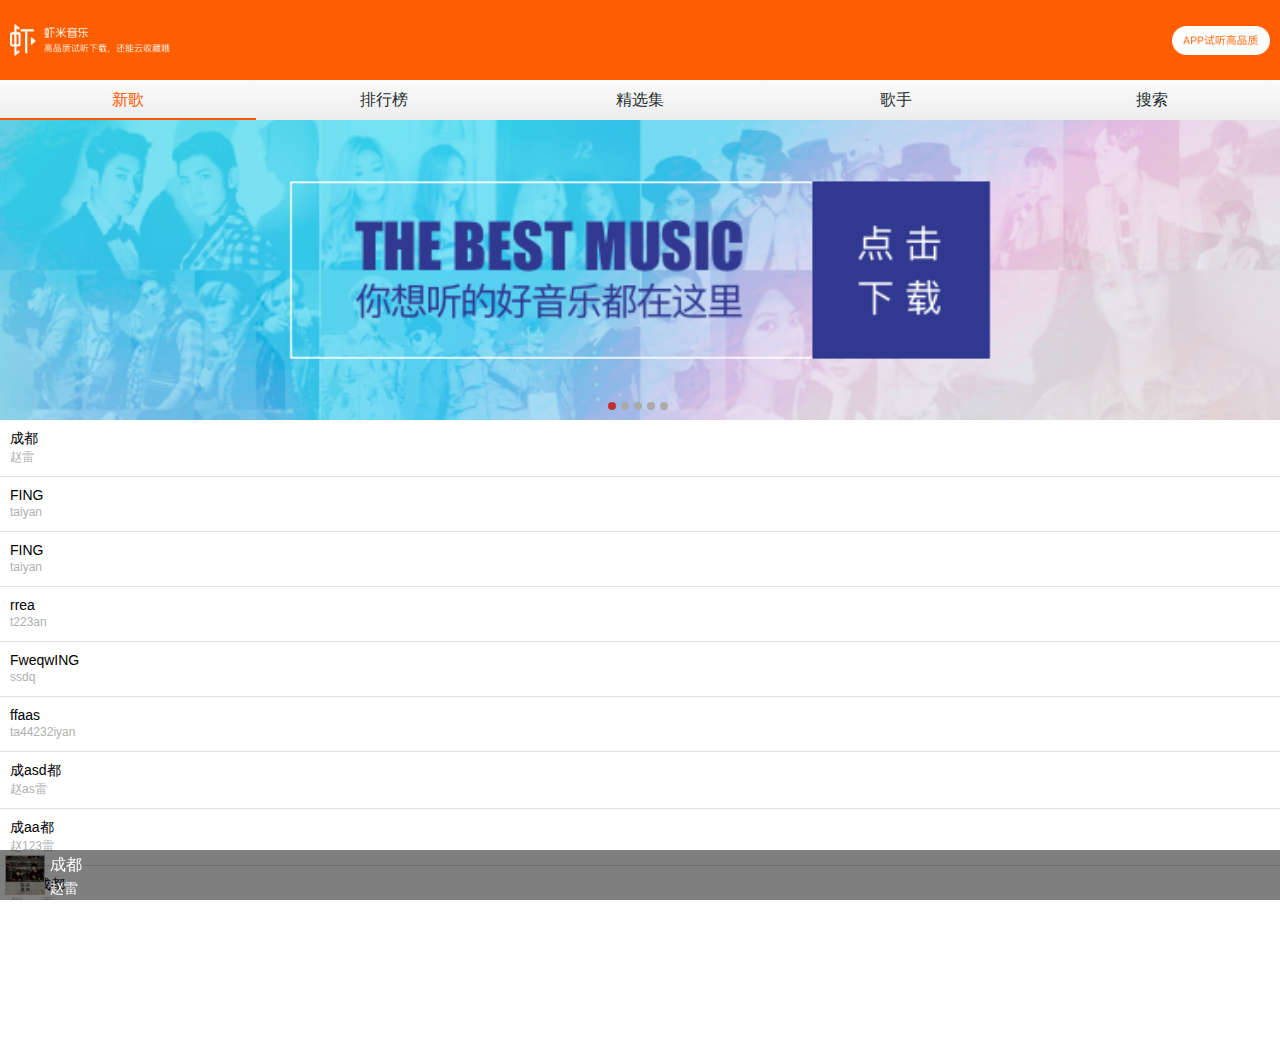
<file: index.html>
<!DOCTYPE html><html><head><meta charset=utf-8><meta id=viewport name=viewport content="width=device-width,initial-scale=1,minimum-scale=1,maximum-scale=1"><meta name=applicable-device content=mobile><title>music</title><link href=/static/css/app.602cf847e1d8ba7619c5156b44e80560.css rel=stylesheet></head><body><div id=app></div><script type=text/javascript src=/static/js/manifest.933cb94cb1949d8b18f1.js></script><script type=text/javascript src=/static/js/vendor.f4cacc0baf2d19539eed.js></script><script type=text/javascript src=/static/js/app.27f5ab438bac9f840860.js></script></body></html>
</file>
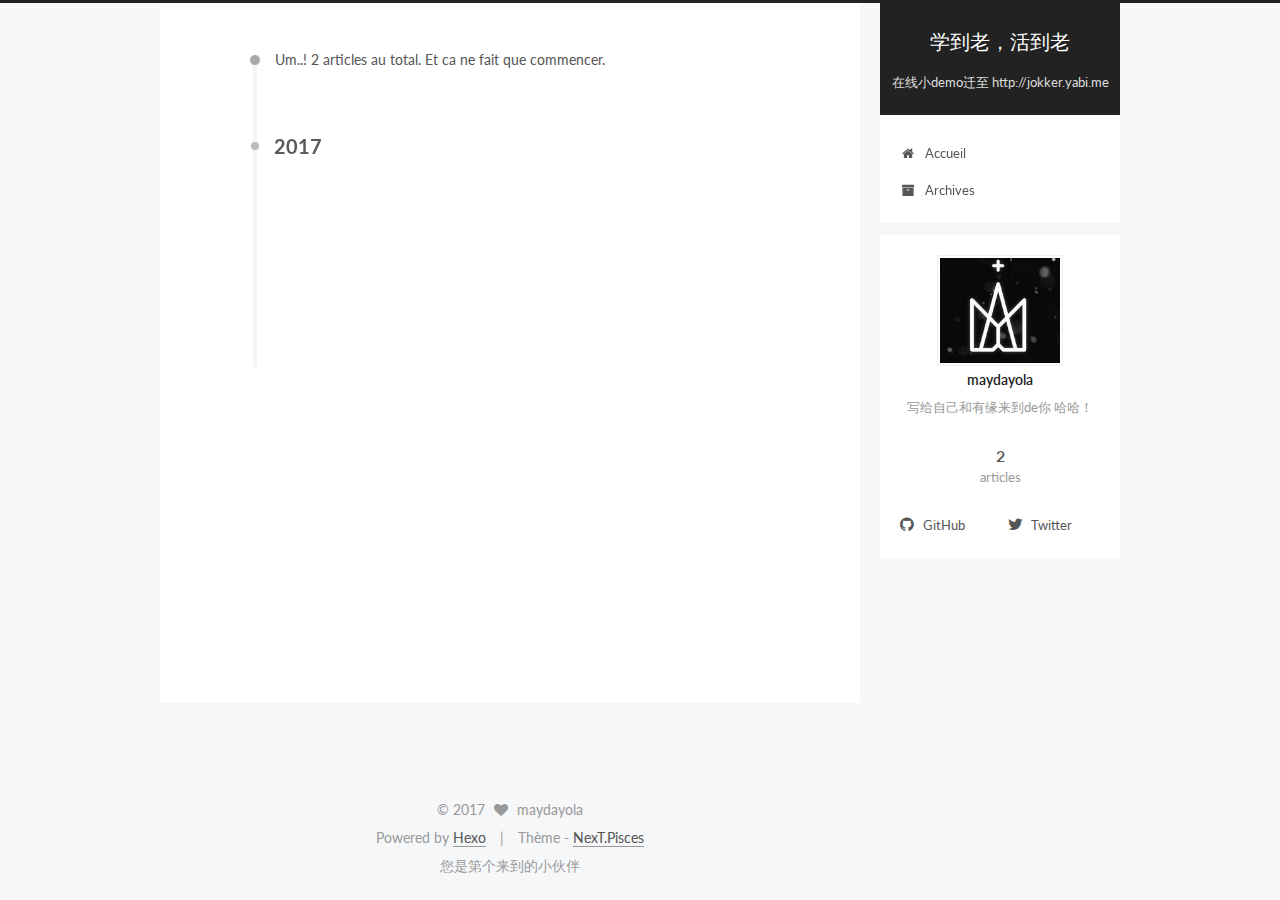
<file: archives/index.html>
<!doctype html>



  


<html class="theme-next pisces use-motion" lang="">
<head>
  <meta charset="UTF-8"/>
<meta http-equiv="X-UA-Compatible" content="IE=edge" />
<meta name="viewport" content="width=device-width, initial-scale=1, maximum-scale=1"/>









<meta http-equiv="Cache-Control" content="no-transform" />
<meta http-equiv="Cache-Control" content="no-siteapp" />















  
  
  <link href="/lib/fancybox/source/jquery.fancybox.css?v=2.1.5" rel="stylesheet" type="text/css" />




  
  
  
  

  
    
    
  

  

  

  

  

  
    
    
    <link href="//fonts.googleapis.com/css?family=Lato:300,300italic,400,400italic,700,700italic&subset=latin,latin-ext" rel="stylesheet" type="text/css">
  






<link href="/lib/font-awesome/css/font-awesome.min.css?v=4.6.2" rel="stylesheet" type="text/css" />

<link href="/css/main.css?v=5.1.1" rel="stylesheet" type="text/css" />


  <meta name="keywords" content="Hexo, NexT" />








  <link rel="shortcut icon" type="image/x-icon" href="/favicon.ico?v=5.1.1" />






<meta name="description" content="写给自己和有缘来到de你 哈哈！">
<meta property="og:type" content="website">
<meta property="og:title" content="学到老，活到老">
<meta property="og:url" content="https://maydayola.github.io/archives/index.html">
<meta property="og:site_name" content="学到老，活到老">
<meta property="og:description" content="写给自己和有缘来到de你 哈哈！">
<meta name="twitter:card" content="summary">
<meta name="twitter:title" content="学到老，活到老">
<meta name="twitter:description" content="写给自己和有缘来到de你 哈哈！">



<script type="text/javascript" id="hexo.configurations">
  var NexT = window.NexT || {};
  var CONFIG = {
    root: '/',
    scheme: 'Pisces',
    sidebar: {"position":"right","display":"always","offset":12,"offset_float":0,"b2t":false,"scrollpercent":true},
    fancybox: true,
    motion: true,
    duoshuo: {
      userId: '0',
      author: 'Author'
    },
    algolia: {
      applicationID: '',
      apiKey: '',
      indexName: '',
      hits: {"per_page":10},
      labels: {"input_placeholder":"Search for Posts","hits_empty":"We didn't find any results for the search: ${query}","hits_stats":"${hits} results found in ${time} ms"}
    }
  };
</script>



  <link rel="canonical" href="https://maydayola.github.io/archives/"/>





  <title>Archive | 学到老，活到老</title>
  














</head>

<body itemscope itemtype="http://schema.org/WebPage" lang="">

  
  
    
  

  <div class="container sidebar-position-right  page-archive  ">
    <div class="headband"></div>

    <header id="header" class="header" itemscope itemtype="http://schema.org/WPHeader">
      <div class="header-inner"><div class="site-brand-wrapper">
  <div class="site-meta ">
    

    <div class="custom-logo-site-title">
      <a href="/"  class="brand" rel="start">
        <span class="logo-line-before"><i></i></span>
        <span class="site-title">学到老，活到老</span>
        <span class="logo-line-after"><i></i></span>
      </a>
    </div>
      
        <p class="site-subtitle">在线小demo迁至 http://jokker.yabi.me</p>
      
  </div>

  <div class="site-nav-toggle">
    <button>
      <span class="btn-bar"></span>
      <span class="btn-bar"></span>
      <span class="btn-bar"></span>
    </button>
  </div>
</div>

<nav class="site-nav">
  

  
    <ul id="menu" class="menu">
      
        
        <li class="menu-item menu-item-home">
          <a href="/" rel="section">
            
              <i class="menu-item-icon fa fa-fw fa-home"></i> <br />
            
            Accueil
          </a>
        </li>
      
        
        <li class="menu-item menu-item-archives">
          <a href="/archives/" rel="section">
            
              <i class="menu-item-icon fa fa-fw fa-archive"></i> <br />
            
            Archives
          </a>
        </li>
      

      
    </ul>
  

  
</nav>



 </div>
    </header>

    <main id="main" class="main">
      <div class="main-inner">
        <div class="content-wrap">
          <div id="content" class="content">
            

  <section id="posts" class="posts-collapse">
    <span class="archive-move-on"></span>

    <span class="archive-page-counter">
      
      
      
        
      
      Um..! 2 articles au total. Et ca ne fait que commencer.
    </span>

    

      
      
      

      
        
        <div class="collection-title">
          <h2 class="archive-year motion-element" id="archive-year-2017">2017</h2>
        </div>
      
      

      

  <article class="post post-type-normal" itemscope itemtype="http://schema.org/Article">
    <header class="post-header">

      <h2 class="post-title">
        
            <a class="post-title-link" href="/2017/06/20/一个在线小demo/" itemprop="url">
              
                <span itemprop="name">在线小demo迁移</span>
              
            </a>
        
      </h2>

      <div class="post-meta">
        <time class="post-time" itemprop="dateCreated"
              datetime="2017-06-20T16:35:07+08:00"
              content="2017-06-20" >
          06-20
        </time>
      </div>

    </header>
  </article>



    

      
      
      

      
      

      

  <article class="post post-type-normal" itemscope itemtype="http://schema.org/Article">
    <header class="post-header">

      <h2 class="post-title">
        
            <a class="post-title-link" href="/2017/06/20/hello-world/" itemprop="url">
              
                <span itemprop="name">Hello World</span>
              
            </a>
        
      </h2>

      <div class="post-meta">
        <time class="post-time" itemprop="dateCreated"
              datetime="2017-06-20T10:31:58+08:00"
              content="2017-06-20" >
          06-20
        </time>
      </div>

    </header>
  </article>



    

  </section>

  



          </div>
          


          

        </div>
        
          
  
  <div class="sidebar-toggle">
    <div class="sidebar-toggle-line-wrap">
      <span class="sidebar-toggle-line sidebar-toggle-line-first"></span>
      <span class="sidebar-toggle-line sidebar-toggle-line-middle"></span>
      <span class="sidebar-toggle-line sidebar-toggle-line-last"></span>
    </div>
  </div>

  <aside id="sidebar" class="sidebar">
    <div class="sidebar-inner">

      

      

      <section class="site-overview sidebar-panel sidebar-panel-active">
        <div class="site-author motion-element" itemprop="author" itemscope itemtype="http://schema.org/Person">
          <img class="site-author-image" itemprop="image"
               src="/images/avatar.png"
               alt="maydayola" />
          <p class="site-author-name" itemprop="name">maydayola</p>
           
              <p class="site-description motion-element" itemprop="description">写给自己和有缘来到de你 哈哈！</p>
          
        </div>
        <nav class="site-state motion-element">

          
            <div class="site-state-item site-state-posts">
              <a href="/archives/">
                <span class="site-state-item-count">2</span>
                <span class="site-state-item-name">articles</span>
              </a>
            </div>
          

          

          

        </nav>

        

        <div class="links-of-author motion-element">
          
            
              <span class="links-of-author-item">
                <a href="https://github.com/maydayola" target="_blank" title="GitHub">
                  
                    <i class="fa fa-fw fa-github"></i>
                  
                  GitHub
                </a>
              </span>
            
              <span class="links-of-author-item">
                <a href="" target="_blank" title="Twitter">
                  
                    <i class="fa fa-fw fa-twitter"></i>
                  
                  Twitter
                </a>
              </span>
            
          
        </div>

        
        

        
        

        


      </section>

      

      

    </div>
  </aside>


        
      </div>
    </main>

    <footer id="footer" class="footer">
      <div class="footer-inner">
        <div class="copyright" >
  
  &copy; 
  <span itemprop="copyrightYear">2017</span>
  <span class="with-love">
    <i class="fa fa-heart"></i>
  </span>
  <span class="author" itemprop="copyrightHolder">maydayola</span>
</div>


<div class="powered-by">
  Powered by <a class="theme-link" href="https://hexo.io">Hexo</a>
</div>

<div class="theme-info">
  Thème -
  <a class="theme-link" href="https://github.com/iissnan/hexo-theme-next">
    NexT.Pisces
  </a>
</div>
<div style="display:none;">
<script async src="//dn-lbstatics.qbox.me/busuanzi/2.3/busuanzi.pure.mini.js">
</script></div>

<div>
<p style="display:none;"><span id="busuanzi_container_site_pv" >
    本站总访问量<span id="busuanzi_value_site_pv"></span>次
</span></p>
<span id="busuanzi_container_site_uv">
  您是第<span id="busuanzi_value_site_uv"></span>个来到的小伙伴
</span>
</div>


        

        
      </div>
    </footer>

    
      <div class="back-to-top">
        <i class="fa fa-arrow-up"></i>
        
          <span id="scrollpercent"><span>0</span>%</span>
        
      </div>
    

  </div>

  

<script type="text/javascript">
  if (Object.prototype.toString.call(window.Promise) !== '[object Function]') {
    window.Promise = null;
  }
</script>









  












  
  <script type="text/javascript" src="/lib/jquery/index.js?v=2.1.3"></script>

  
  <script type="text/javascript" src="/lib/fastclick/lib/fastclick.min.js?v=1.0.6"></script>

  
  <script type="text/javascript" src="/lib/jquery_lazyload/jquery.lazyload.js?v=1.9.7"></script>

  
  <script type="text/javascript" src="/lib/velocity/velocity.min.js?v=1.2.1"></script>

  
  <script type="text/javascript" src="/lib/velocity/velocity.ui.min.js?v=1.2.1"></script>

  
  <script type="text/javascript" src="/lib/fancybox/source/jquery.fancybox.pack.js?v=2.1.5"></script>


  


  <script type="text/javascript" src="/js/src/utils.js?v=5.1.1"></script>

  <script type="text/javascript" src="/js/src/motion.js?v=5.1.1"></script>



  
  


  <script type="text/javascript" src="/js/src/affix.js?v=5.1.1"></script>

  <script type="text/javascript" src="/js/src/schemes/pisces.js?v=5.1.1"></script>



  
  
    <script type="text/javascript" id="motion.page.archive">
      $('.archive-year').velocity('transition.slideLeftIn');
    </script>
  


  


  <script type="text/javascript" src="/js/src/bootstrap.js?v=5.1.1"></script>



  


  




	





  





  





  






  





  

  

  

  

  

  

</body>
</html>
</file>
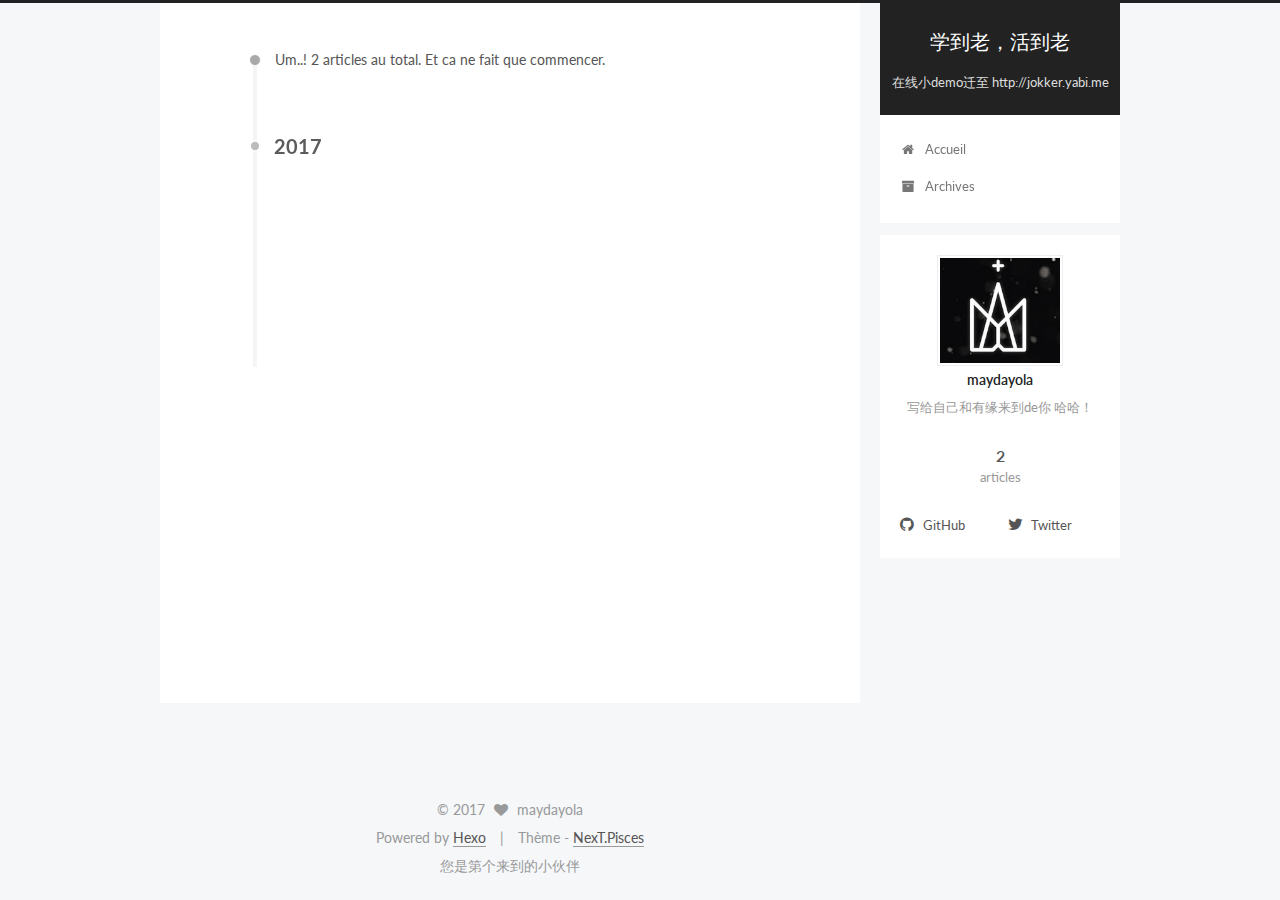
<file: archives/2017/index.html>
<!doctype html>



  


<html class="theme-next pisces use-motion" lang="">
<head>
  <meta charset="UTF-8"/>
<meta http-equiv="X-UA-Compatible" content="IE=edge" />
<meta name="viewport" content="width=device-width, initial-scale=1, maximum-scale=1"/>









<meta http-equiv="Cache-Control" content="no-transform" />
<meta http-equiv="Cache-Control" content="no-siteapp" />















  
  
  <link href="/lib/fancybox/source/jquery.fancybox.css?v=2.1.5" rel="stylesheet" type="text/css" />




  
  
  
  

  
    
    
  

  

  

  

  

  
    
    
    <link href="//fonts.googleapis.com/css?family=Lato:300,300italic,400,400italic,700,700italic&subset=latin,latin-ext" rel="stylesheet" type="text/css">
  






<link href="/lib/font-awesome/css/font-awesome.min.css?v=4.6.2" rel="stylesheet" type="text/css" />

<link href="/css/main.css?v=5.1.1" rel="stylesheet" type="text/css" />


  <meta name="keywords" content="Hexo, NexT" />








  <link rel="shortcut icon" type="image/x-icon" href="/favicon.ico?v=5.1.1" />






<meta name="description" content="写给自己和有缘来到de你 哈哈！">
<meta property="og:type" content="website">
<meta property="og:title" content="学到老，活到老">
<meta property="og:url" content="https://maydayola.github.io/archives/2017/index.html">
<meta property="og:site_name" content="学到老，活到老">
<meta property="og:description" content="写给自己和有缘来到de你 哈哈！">
<meta name="twitter:card" content="summary">
<meta name="twitter:title" content="学到老，活到老">
<meta name="twitter:description" content="写给自己和有缘来到de你 哈哈！">



<script type="text/javascript" id="hexo.configurations">
  var NexT = window.NexT || {};
  var CONFIG = {
    root: '/',
    scheme: 'Pisces',
    sidebar: {"position":"right","display":"always","offset":12,"offset_float":0,"b2t":false,"scrollpercent":true},
    fancybox: true,
    motion: true,
    duoshuo: {
      userId: '0',
      author: 'Author'
    },
    algolia: {
      applicationID: '',
      apiKey: '',
      indexName: '',
      hits: {"per_page":10},
      labels: {"input_placeholder":"Search for Posts","hits_empty":"We didn't find any results for the search: ${query}","hits_stats":"${hits} results found in ${time} ms"}
    }
  };
</script>



  <link rel="canonical" href="https://maydayola.github.io/archives/2017/"/>





  <title>Archive | 学到老，活到老</title>
  














</head>

<body itemscope itemtype="http://schema.org/WebPage" lang="">

  
  
    
  

  <div class="container sidebar-position-right  page-archive  ">
    <div class="headband"></div>

    <header id="header" class="header" itemscope itemtype="http://schema.org/WPHeader">
      <div class="header-inner"><div class="site-brand-wrapper">
  <div class="site-meta ">
    

    <div class="custom-logo-site-title">
      <a href="/"  class="brand" rel="start">
        <span class="logo-line-before"><i></i></span>
        <span class="site-title">学到老，活到老</span>
        <span class="logo-line-after"><i></i></span>
      </a>
    </div>
      
        <p class="site-subtitle">在线小demo迁至 http://jokker.yabi.me</p>
      
  </div>

  <div class="site-nav-toggle">
    <button>
      <span class="btn-bar"></span>
      <span class="btn-bar"></span>
      <span class="btn-bar"></span>
    </button>
  </div>
</div>

<nav class="site-nav">
  

  
    <ul id="menu" class="menu">
      
        
        <li class="menu-item menu-item-home">
          <a href="/" rel="section">
            
              <i class="menu-item-icon fa fa-fw fa-home"></i> <br />
            
            Accueil
          </a>
        </li>
      
        
        <li class="menu-item menu-item-archives">
          <a href="/archives/" rel="section">
            
              <i class="menu-item-icon fa fa-fw fa-archive"></i> <br />
            
            Archives
          </a>
        </li>
      

      
    </ul>
  

  
</nav>



 </div>
    </header>

    <main id="main" class="main">
      <div class="main-inner">
        <div class="content-wrap">
          <div id="content" class="content">
            

  <section id="posts" class="posts-collapse">
    <span class="archive-move-on"></span>

    <span class="archive-page-counter">
      
      
      
        
      
      Um..! 2 articles au total. Et ca ne fait que commencer.
    </span>

    

      
      
      

      
        
        <div class="collection-title">
          <h2 class="archive-year motion-element" id="archive-year-2017">2017</h2>
        </div>
      
      

      

  <article class="post post-type-normal" itemscope itemtype="http://schema.org/Article">
    <header class="post-header">

      <h2 class="post-title">
        
            <a class="post-title-link" href="/2017/06/20/一个在线小demo/" itemprop="url">
              
                <span itemprop="name">在线小demo迁移</span>
              
            </a>
        
      </h2>

      <div class="post-meta">
        <time class="post-time" itemprop="dateCreated"
              datetime="2017-06-20T16:35:07+08:00"
              content="2017-06-20" >
          06-20
        </time>
      </div>

    </header>
  </article>



    

      
      
      

      
      

      

  <article class="post post-type-normal" itemscope itemtype="http://schema.org/Article">
    <header class="post-header">

      <h2 class="post-title">
        
            <a class="post-title-link" href="/2017/06/20/hello-world/" itemprop="url">
              
                <span itemprop="name">Hello World</span>
              
            </a>
        
      </h2>

      <div class="post-meta">
        <time class="post-time" itemprop="dateCreated"
              datetime="2017-06-20T10:31:58+08:00"
              content="2017-06-20" >
          06-20
        </time>
      </div>

    </header>
  </article>



    

  </section>

  



          </div>
          


          

        </div>
        
          
  
  <div class="sidebar-toggle">
    <div class="sidebar-toggle-line-wrap">
      <span class="sidebar-toggle-line sidebar-toggle-line-first"></span>
      <span class="sidebar-toggle-line sidebar-toggle-line-middle"></span>
      <span class="sidebar-toggle-line sidebar-toggle-line-last"></span>
    </div>
  </div>

  <aside id="sidebar" class="sidebar">
    <div class="sidebar-inner">

      

      

      <section class="site-overview sidebar-panel sidebar-panel-active">
        <div class="site-author motion-element" itemprop="author" itemscope itemtype="http://schema.org/Person">
          <img class="site-author-image" itemprop="image"
               src="/images/avatar.png"
               alt="maydayola" />
          <p class="site-author-name" itemprop="name">maydayola</p>
           
              <p class="site-description motion-element" itemprop="description">写给自己和有缘来到de你 哈哈！</p>
          
        </div>
        <nav class="site-state motion-element">

          
            <div class="site-state-item site-state-posts">
              <a href="/archives/">
                <span class="site-state-item-count">2</span>
                <span class="site-state-item-name">articles</span>
              </a>
            </div>
          

          

          

        </nav>

        

        <div class="links-of-author motion-element">
          
            
              <span class="links-of-author-item">
                <a href="https://github.com/maydayola" target="_blank" title="GitHub">
                  
                    <i class="fa fa-fw fa-github"></i>
                  
                  GitHub
                </a>
              </span>
            
              <span class="links-of-author-item">
                <a href="" target="_blank" title="Twitter">
                  
                    <i class="fa fa-fw fa-twitter"></i>
                  
                  Twitter
                </a>
              </span>
            
          
        </div>

        
        

        
        

        


      </section>

      

      

    </div>
  </aside>


        
      </div>
    </main>

    <footer id="footer" class="footer">
      <div class="footer-inner">
        <div class="copyright" >
  
  &copy; 
  <span itemprop="copyrightYear">2017</span>
  <span class="with-love">
    <i class="fa fa-heart"></i>
  </span>
  <span class="author" itemprop="copyrightHolder">maydayola</span>
</div>


<div class="powered-by">
  Powered by <a class="theme-link" href="https://hexo.io">Hexo</a>
</div>

<div class="theme-info">
  Thème -
  <a class="theme-link" href="https://github.com/iissnan/hexo-theme-next">
    NexT.Pisces
  </a>
</div>
<div style="display:none;">
<script async src="//dn-lbstatics.qbox.me/busuanzi/2.3/busuanzi.pure.mini.js">
</script></div>

<div>
<p style="display:none;"><span id="busuanzi_container_site_pv" >
    本站总访问量<span id="busuanzi_value_site_pv"></span>次
</span></p>
<span id="busuanzi_container_site_uv">
  您是第<span id="busuanzi_value_site_uv"></span>个来到的小伙伴
</span>
</div>


        

        
      </div>
    </footer>

    
      <div class="back-to-top">
        <i class="fa fa-arrow-up"></i>
        
          <span id="scrollpercent"><span>0</span>%</span>
        
      </div>
    

  </div>

  

<script type="text/javascript">
  if (Object.prototype.toString.call(window.Promise) !== '[object Function]') {
    window.Promise = null;
  }
</script>









  












  
  <script type="text/javascript" src="/lib/jquery/index.js?v=2.1.3"></script>

  
  <script type="text/javascript" src="/lib/fastclick/lib/fastclick.min.js?v=1.0.6"></script>

  
  <script type="text/javascript" src="/lib/jquery_lazyload/jquery.lazyload.js?v=1.9.7"></script>

  
  <script type="text/javascript" src="/lib/velocity/velocity.min.js?v=1.2.1"></script>

  
  <script type="text/javascript" src="/lib/velocity/velocity.ui.min.js?v=1.2.1"></script>

  
  <script type="text/javascript" src="/lib/fancybox/source/jquery.fancybox.pack.js?v=2.1.5"></script>


  


  <script type="text/javascript" src="/js/src/utils.js?v=5.1.1"></script>

  <script type="text/javascript" src="/js/src/motion.js?v=5.1.1"></script>



  
  


  <script type="text/javascript" src="/js/src/affix.js?v=5.1.1"></script>

  <script type="text/javascript" src="/js/src/schemes/pisces.js?v=5.1.1"></script>



  
  
    <script type="text/javascript" id="motion.page.archive">
      $('.archive-year').velocity('transition.slideLeftIn');
    </script>
  


  


  <script type="text/javascript" src="/js/src/bootstrap.js?v=5.1.1"></script>



  


  




	





  





  





  






  





  

  

  

  

  

  

</body>
</html>
</file>
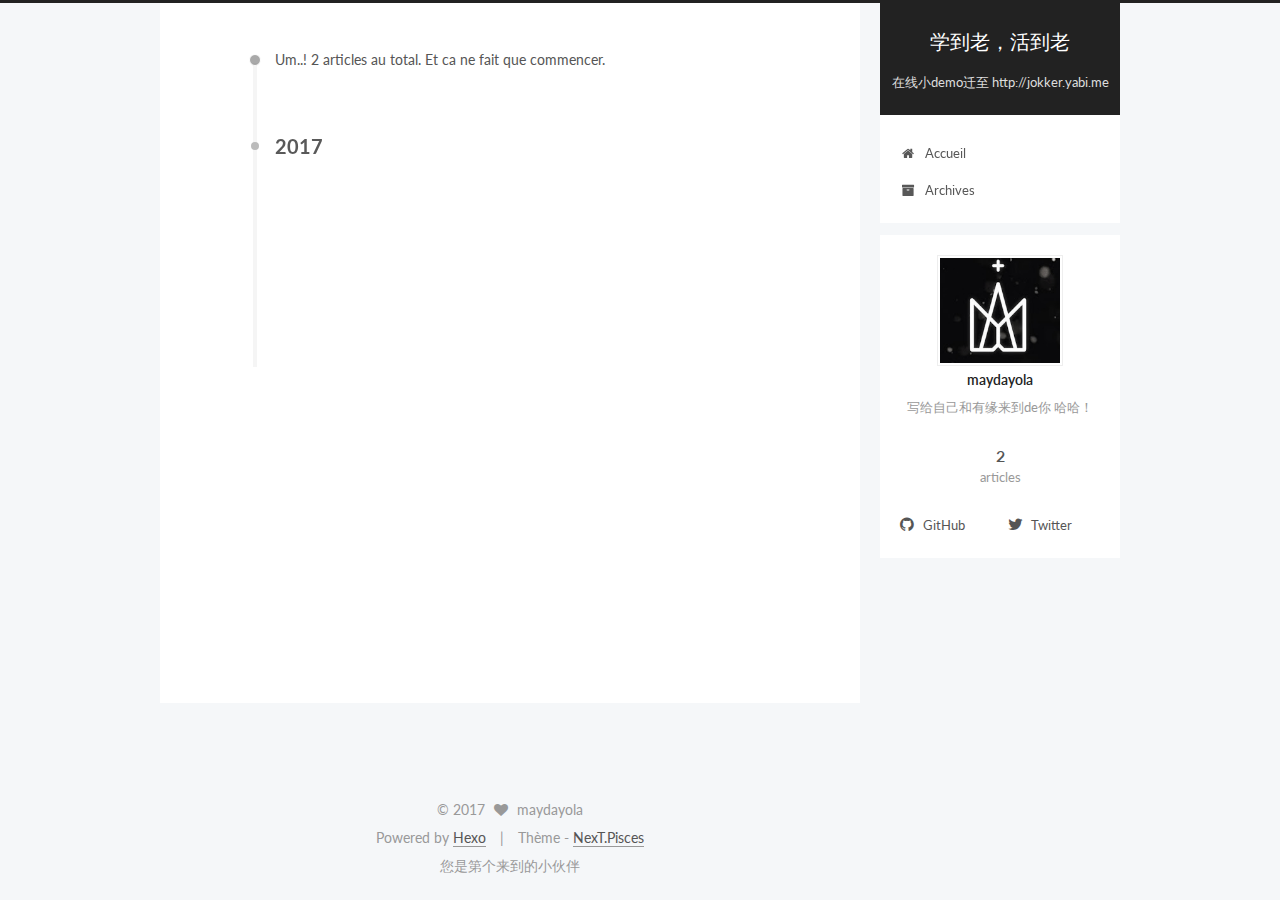
<file: archives/2017/06/index.html>
<!doctype html>



  


<html class="theme-next pisces use-motion" lang="">
<head>
  <meta charset="UTF-8"/>
<meta http-equiv="X-UA-Compatible" content="IE=edge" />
<meta name="viewport" content="width=device-width, initial-scale=1, maximum-scale=1"/>









<meta http-equiv="Cache-Control" content="no-transform" />
<meta http-equiv="Cache-Control" content="no-siteapp" />















  
  
  <link href="/lib/fancybox/source/jquery.fancybox.css?v=2.1.5" rel="stylesheet" type="text/css" />




  
  
  
  

  
    
    
  

  

  

  

  

  
    
    
    <link href="//fonts.googleapis.com/css?family=Lato:300,300italic,400,400italic,700,700italic&subset=latin,latin-ext" rel="stylesheet" type="text/css">
  






<link href="/lib/font-awesome/css/font-awesome.min.css?v=4.6.2" rel="stylesheet" type="text/css" />

<link href="/css/main.css?v=5.1.1" rel="stylesheet" type="text/css" />


  <meta name="keywords" content="Hexo, NexT" />








  <link rel="shortcut icon" type="image/x-icon" href="/favicon.ico?v=5.1.1" />






<meta name="description" content="写给自己和有缘来到de你 哈哈！">
<meta property="og:type" content="website">
<meta property="og:title" content="学到老，活到老">
<meta property="og:url" content="https://maydayola.github.io/archives/2017/06/index.html">
<meta property="og:site_name" content="学到老，活到老">
<meta property="og:description" content="写给自己和有缘来到de你 哈哈！">
<meta name="twitter:card" content="summary">
<meta name="twitter:title" content="学到老，活到老">
<meta name="twitter:description" content="写给自己和有缘来到de你 哈哈！">



<script type="text/javascript" id="hexo.configurations">
  var NexT = window.NexT || {};
  var CONFIG = {
    root: '/',
    scheme: 'Pisces',
    sidebar: {"position":"right","display":"always","offset":12,"offset_float":0,"b2t":false,"scrollpercent":true},
    fancybox: true,
    motion: true,
    duoshuo: {
      userId: '0',
      author: 'Author'
    },
    algolia: {
      applicationID: '',
      apiKey: '',
      indexName: '',
      hits: {"per_page":10},
      labels: {"input_placeholder":"Search for Posts","hits_empty":"We didn't find any results for the search: ${query}","hits_stats":"${hits} results found in ${time} ms"}
    }
  };
</script>



  <link rel="canonical" href="https://maydayola.github.io/archives/2017/06/"/>





  <title>Archive | 学到老，活到老</title>
  














</head>

<body itemscope itemtype="http://schema.org/WebPage" lang="">

  
  
    
  

  <div class="container sidebar-position-right  page-archive  ">
    <div class="headband"></div>

    <header id="header" class="header" itemscope itemtype="http://schema.org/WPHeader">
      <div class="header-inner"><div class="site-brand-wrapper">
  <div class="site-meta ">
    

    <div class="custom-logo-site-title">
      <a href="/"  class="brand" rel="start">
        <span class="logo-line-before"><i></i></span>
        <span class="site-title">学到老，活到老</span>
        <span class="logo-line-after"><i></i></span>
      </a>
    </div>
      
        <p class="site-subtitle">在线小demo迁至 http://jokker.yabi.me</p>
      
  </div>

  <div class="site-nav-toggle">
    <button>
      <span class="btn-bar"></span>
      <span class="btn-bar"></span>
      <span class="btn-bar"></span>
    </button>
  </div>
</div>

<nav class="site-nav">
  

  
    <ul id="menu" class="menu">
      
        
        <li class="menu-item menu-item-home">
          <a href="/" rel="section">
            
              <i class="menu-item-icon fa fa-fw fa-home"></i> <br />
            
            Accueil
          </a>
        </li>
      
        
        <li class="menu-item menu-item-archives">
          <a href="/archives/" rel="section">
            
              <i class="menu-item-icon fa fa-fw fa-archive"></i> <br />
            
            Archives
          </a>
        </li>
      

      
    </ul>
  

  
</nav>



 </div>
    </header>

    <main id="main" class="main">
      <div class="main-inner">
        <div class="content-wrap">
          <div id="content" class="content">
            

  <section id="posts" class="posts-collapse">
    <span class="archive-move-on"></span>

    <span class="archive-page-counter">
      
      
      
        
      
      Um..! 2 articles au total. Et ca ne fait que commencer.
    </span>

    

      
      
      

      
        
        <div class="collection-title">
          <h2 class="archive-year motion-element" id="archive-year-2017">2017</h2>
        </div>
      
      

      

  <article class="post post-type-normal" itemscope itemtype="http://schema.org/Article">
    <header class="post-header">

      <h2 class="post-title">
        
            <a class="post-title-link" href="/2017/06/20/一个在线小demo/" itemprop="url">
              
                <span itemprop="name">在线小demo迁移</span>
              
            </a>
        
      </h2>

      <div class="post-meta">
        <time class="post-time" itemprop="dateCreated"
              datetime="2017-06-20T16:35:07+08:00"
              content="2017-06-20" >
          06-20
        </time>
      </div>

    </header>
  </article>



    

      
      
      

      
      

      

  <article class="post post-type-normal" itemscope itemtype="http://schema.org/Article">
    <header class="post-header">

      <h2 class="post-title">
        
            <a class="post-title-link" href="/2017/06/20/hello-world/" itemprop="url">
              
                <span itemprop="name">Hello World</span>
              
            </a>
        
      </h2>

      <div class="post-meta">
        <time class="post-time" itemprop="dateCreated"
              datetime="2017-06-20T10:31:58+08:00"
              content="2017-06-20" >
          06-20
        </time>
      </div>

    </header>
  </article>



    

  </section>

  



          </div>
          


          

        </div>
        
          
  
  <div class="sidebar-toggle">
    <div class="sidebar-toggle-line-wrap">
      <span class="sidebar-toggle-line sidebar-toggle-line-first"></span>
      <span class="sidebar-toggle-line sidebar-toggle-line-middle"></span>
      <span class="sidebar-toggle-line sidebar-toggle-line-last"></span>
    </div>
  </div>

  <aside id="sidebar" class="sidebar">
    <div class="sidebar-inner">

      

      

      <section class="site-overview sidebar-panel sidebar-panel-active">
        <div class="site-author motion-element" itemprop="author" itemscope itemtype="http://schema.org/Person">
          <img class="site-author-image" itemprop="image"
               src="/images/avatar.png"
               alt="maydayola" />
          <p class="site-author-name" itemprop="name">maydayola</p>
           
              <p class="site-description motion-element" itemprop="description">写给自己和有缘来到de你 哈哈！</p>
          
        </div>
        <nav class="site-state motion-element">

          
            <div class="site-state-item site-state-posts">
              <a href="/archives/">
                <span class="site-state-item-count">2</span>
                <span class="site-state-item-name">articles</span>
              </a>
            </div>
          

          

          

        </nav>

        

        <div class="links-of-author motion-element">
          
            
              <span class="links-of-author-item">
                <a href="https://github.com/maydayola" target="_blank" title="GitHub">
                  
                    <i class="fa fa-fw fa-github"></i>
                  
                  GitHub
                </a>
              </span>
            
              <span class="links-of-author-item">
                <a href="" target="_blank" title="Twitter">
                  
                    <i class="fa fa-fw fa-twitter"></i>
                  
                  Twitter
                </a>
              </span>
            
          
        </div>

        
        

        
        

        


      </section>

      

      

    </div>
  </aside>


        
      </div>
    </main>

    <footer id="footer" class="footer">
      <div class="footer-inner">
        <div class="copyright" >
  
  &copy; 
  <span itemprop="copyrightYear">2017</span>
  <span class="with-love">
    <i class="fa fa-heart"></i>
  </span>
  <span class="author" itemprop="copyrightHolder">maydayola</span>
</div>


<div class="powered-by">
  Powered by <a class="theme-link" href="https://hexo.io">Hexo</a>
</div>

<div class="theme-info">
  Thème -
  <a class="theme-link" href="https://github.com/iissnan/hexo-theme-next">
    NexT.Pisces
  </a>
</div>
<div style="display:none;">
<script async src="//dn-lbstatics.qbox.me/busuanzi/2.3/busuanzi.pure.mini.js">
</script></div>

<div>
<p style="display:none;"><span id="busuanzi_container_site_pv" >
    本站总访问量<span id="busuanzi_value_site_pv"></span>次
</span></p>
<span id="busuanzi_container_site_uv">
  您是第<span id="busuanzi_value_site_uv"></span>个来到的小伙伴
</span>
</div>


        

        
      </div>
    </footer>

    
      <div class="back-to-top">
        <i class="fa fa-arrow-up"></i>
        
          <span id="scrollpercent"><span>0</span>%</span>
        
      </div>
    

  </div>

  

<script type="text/javascript">
  if (Object.prototype.toString.call(window.Promise) !== '[object Function]') {
    window.Promise = null;
  }
</script>









  












  
  <script type="text/javascript" src="/lib/jquery/index.js?v=2.1.3"></script>

  
  <script type="text/javascript" src="/lib/fastclick/lib/fastclick.min.js?v=1.0.6"></script>

  
  <script type="text/javascript" src="/lib/jquery_lazyload/jquery.lazyload.js?v=1.9.7"></script>

  
  <script type="text/javascript" src="/lib/velocity/velocity.min.js?v=1.2.1"></script>

  
  <script type="text/javascript" src="/lib/velocity/velocity.ui.min.js?v=1.2.1"></script>

  
  <script type="text/javascript" src="/lib/fancybox/source/jquery.fancybox.pack.js?v=2.1.5"></script>


  


  <script type="text/javascript" src="/js/src/utils.js?v=5.1.1"></script>

  <script type="text/javascript" src="/js/src/motion.js?v=5.1.1"></script>



  
  


  <script type="text/javascript" src="/js/src/affix.js?v=5.1.1"></script>

  <script type="text/javascript" src="/js/src/schemes/pisces.js?v=5.1.1"></script>



  
  
    <script type="text/javascript" id="motion.page.archive">
      $('.archive-year').velocity('transition.slideLeftIn');
    </script>
  


  


  <script type="text/javascript" src="/js/src/bootstrap.js?v=5.1.1"></script>



  


  




	





  





  





  






  





  

  

  

  

  

  

</body>
</html>
</file>
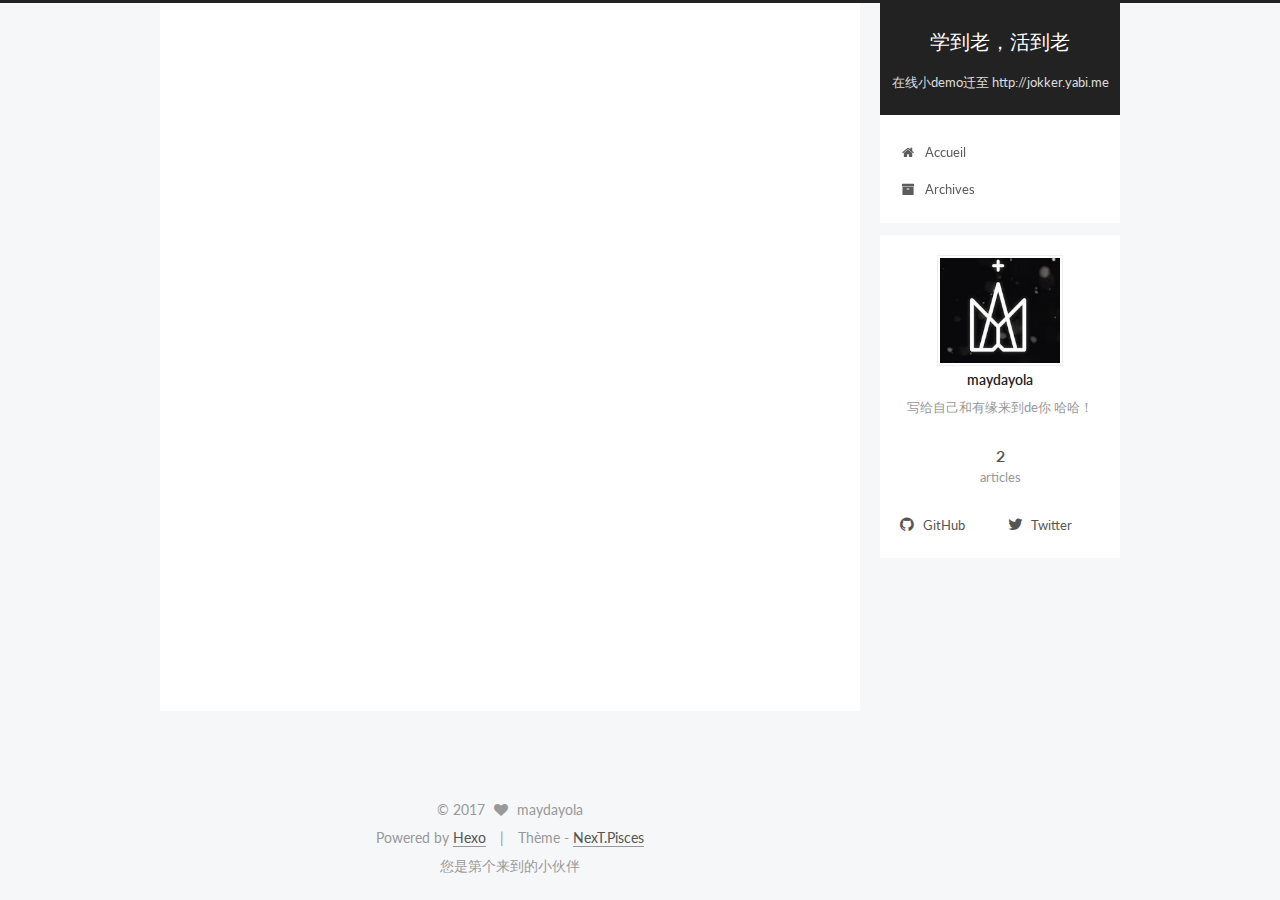
<file: 2017/06/20/hello-world/index.html>
<!doctype html>



  


<html class="theme-next pisces use-motion" lang="">
<head>
  <meta charset="UTF-8"/>
<meta http-equiv="X-UA-Compatible" content="IE=edge" />
<meta name="viewport" content="width=device-width, initial-scale=1, maximum-scale=1"/>









<meta http-equiv="Cache-Control" content="no-transform" />
<meta http-equiv="Cache-Control" content="no-siteapp" />















  
  
  <link href="/lib/fancybox/source/jquery.fancybox.css?v=2.1.5" rel="stylesheet" type="text/css" />




  
  
  
  

  
    
    
  

  

  

  

  

  
    
    
    <link href="//fonts.googleapis.com/css?family=Lato:300,300italic,400,400italic,700,700italic&subset=latin,latin-ext" rel="stylesheet" type="text/css">
  






<link href="/lib/font-awesome/css/font-awesome.min.css?v=4.6.2" rel="stylesheet" type="text/css" />

<link href="/css/main.css?v=5.1.1" rel="stylesheet" type="text/css" />


  <meta name="keywords" content="Hexo, NexT" />








  <link rel="shortcut icon" type="image/x-icon" href="/favicon.ico?v=5.1.1" />






<meta name="description" content="第一篇，就说说部署blog中间遇到 bash: /dev/tty: No such device or address 错误的解决办法 像安装git node这些 Google 一下都有  关键就在你的 blog 文件夹下的_config.yml 中 设置  被黑处写  &amp;lt;你的username:你的密码&amp;gt;  以上方法仅解决我自己遇到的问题，如果解决不了您的问题，请 Google">
<meta property="og:type" content="article">
<meta property="og:title" content="Hello World">
<meta property="og:url" content="https://maydayola.github.io/2017/06/20/hello-world/index.html">
<meta property="og:site_name" content="学到老，活到老">
<meta property="og:description" content="第一篇，就说说部署blog中间遇到 bash: /dev/tty: No such device or address 错误的解决办法 像安装git node这些 Google 一下都有  关键就在你的 blog 文件夹下的_config.yml 中 设置  被黑处写  &amp;lt;你的username:你的密码&amp;gt;  以上方法仅解决我自己遇到的问题，如果解决不了您的问题，请 Google">
<meta property="og:image" content="https://maydayola.github.io/images/git_err.jpg">
<meta property="og:updated_time" content="2017-06-20T06:52:00.000Z">
<meta name="twitter:card" content="summary">
<meta name="twitter:title" content="Hello World">
<meta name="twitter:description" content="第一篇，就说说部署blog中间遇到 bash: /dev/tty: No such device or address 错误的解决办法 像安装git node这些 Google 一下都有  关键就在你的 blog 文件夹下的_config.yml 中 设置  被黑处写  &amp;lt;你的username:你的密码&amp;gt;  以上方法仅解决我自己遇到的问题，如果解决不了您的问题，请 Google">
<meta name="twitter:image" content="https://maydayola.github.io/images/git_err.jpg">



<script type="text/javascript" id="hexo.configurations">
  var NexT = window.NexT || {};
  var CONFIG = {
    root: '/',
    scheme: 'Pisces',
    sidebar: {"position":"right","display":"always","offset":12,"offset_float":0,"b2t":false,"scrollpercent":true},
    fancybox: true,
    motion: true,
    duoshuo: {
      userId: '0',
      author: 'Author'
    },
    algolia: {
      applicationID: '',
      apiKey: '',
      indexName: '',
      hits: {"per_page":10},
      labels: {"input_placeholder":"Search for Posts","hits_empty":"We didn't find any results for the search: ${query}","hits_stats":"${hits} results found in ${time} ms"}
    }
  };
</script>



  <link rel="canonical" href="https://maydayola.github.io/2017/06/20/hello-world/"/>





  <title>Hello World | 学到老，活到老</title>
  














</head>

<body itemscope itemtype="http://schema.org/WebPage" lang="">

  
  
    
  

  <div class="container sidebar-position-right page-post-detail ">
    <div class="headband"></div>

    <header id="header" class="header" itemscope itemtype="http://schema.org/WPHeader">
      <div class="header-inner"><div class="site-brand-wrapper">
  <div class="site-meta ">
    

    <div class="custom-logo-site-title">
      <a href="/"  class="brand" rel="start">
        <span class="logo-line-before"><i></i></span>
        <span class="site-title">学到老，活到老</span>
        <span class="logo-line-after"><i></i></span>
      </a>
    </div>
      
        <p class="site-subtitle">在线小demo迁至 http://jokker.yabi.me</p>
      
  </div>

  <div class="site-nav-toggle">
    <button>
      <span class="btn-bar"></span>
      <span class="btn-bar"></span>
      <span class="btn-bar"></span>
    </button>
  </div>
</div>

<nav class="site-nav">
  

  
    <ul id="menu" class="menu">
      
        
        <li class="menu-item menu-item-home">
          <a href="/" rel="section">
            
              <i class="menu-item-icon fa fa-fw fa-home"></i> <br />
            
            Accueil
          </a>
        </li>
      
        
        <li class="menu-item menu-item-archives">
          <a href="/archives/" rel="section">
            
              <i class="menu-item-icon fa fa-fw fa-archive"></i> <br />
            
            Archives
          </a>
        </li>
      

      
    </ul>
  

  
</nav>



 </div>
    </header>

    <main id="main" class="main">
      <div class="main-inner">
        <div class="content-wrap">
          <div id="content" class="content">
            

  <div id="posts" class="posts-expand">
    

  

  
  
  

  <article class="post post-type-normal " itemscope itemtype="http://schema.org/Article">
    <link itemprop="mainEntityOfPage" href="https://maydayola.github.io/2017/06/20/hello-world/">

    <span hidden itemprop="author" itemscope itemtype="http://schema.org/Person">
      <meta itemprop="name" content="maydayola">
      <meta itemprop="description" content="">
      <meta itemprop="image" content="/images/avatar.png">
    </span>

    <span hidden itemprop="publisher" itemscope itemtype="http://schema.org/Organization">
      <meta itemprop="name" content="学到老，活到老">
    </span>

    
      <header class="post-header">

        
        
          <h1 class="post-title" itemprop="name headline">Hello World</h1>
        

        <div class="post-meta">
          <span class="post-time">
            
              <span class="post-meta-item-icon">
                <i class="fa fa-calendar-o"></i>
              </span>
              
                <span class="post-meta-item-text">Posté le</span>
              
              <time title="Post created" itemprop="dateCreated datePublished" datetime="2017-06-20T10:31:58+08:00">
                2017-06-20
              </time>
            

            

            
          </span>

          

          
            
          

          
          

          

          

          

        </div>
      </header>
    

    <div class="post-body" itemprop="articleBody">

      
      

      
        <p>第一篇，就说说部署blog中间遇到 <strong>bash: /dev/tty: No such device or address</strong> 错误的解决办法</p>
<p>像安装git node这些 <strong>Google</strong> 一下都有 </p>
<p>关键就在你的 blog 文件夹下的_config.yml 中 设置</p>
<p><img src="/images/git_err.jpg" alt=""></p>
<p>被黑处写  &lt;你的username:你的密码&gt;</p>
<blockquote>
<p>以上方法仅解决我自己遇到的问题，如果解决不了您的问题，请 <strong>Google</strong></p>
</blockquote>

      
    </div>

    <div>
      
        

      
    </div>

    <div>
      
        

      
    </div>

    <div>
      
        

      
    </div>

    <footer class="post-footer">
      

      
      
      

      
        <div class="post-nav">
          <div class="post-nav-next post-nav-item">
            
          </div>

          <span class="post-nav-divider"></span>

          <div class="post-nav-prev post-nav-item">
            
              <a href="/2017/06/20/一个在线小demo/" rel="prev" title="在线小demo迁移">
                在线小demo迁移 <i class="fa fa-chevron-right"></i>
              </a>
            
          </div>
        </div>
      

      
      
    </footer>
  </article>



    <div class="post-spread">
      
    </div>
  </div>


          </div>
          


          
  <div class="comments" id="comments">
    
  </div>


        </div>
        
          
  
  <div class="sidebar-toggle">
    <div class="sidebar-toggle-line-wrap">
      <span class="sidebar-toggle-line sidebar-toggle-line-first"></span>
      <span class="sidebar-toggle-line sidebar-toggle-line-middle"></span>
      <span class="sidebar-toggle-line sidebar-toggle-line-last"></span>
    </div>
  </div>

  <aside id="sidebar" class="sidebar">
    <div class="sidebar-inner">

      

      

      <section class="site-overview sidebar-panel sidebar-panel-active">
        <div class="site-author motion-element" itemprop="author" itemscope itemtype="http://schema.org/Person">
          <img class="site-author-image" itemprop="image"
               src="/images/avatar.png"
               alt="maydayola" />
          <p class="site-author-name" itemprop="name">maydayola</p>
           
              <p class="site-description motion-element" itemprop="description">写给自己和有缘来到de你 哈哈！</p>
          
        </div>
        <nav class="site-state motion-element">

          
            <div class="site-state-item site-state-posts">
              <a href="/archives/">
                <span class="site-state-item-count">2</span>
                <span class="site-state-item-name">articles</span>
              </a>
            </div>
          

          

          

        </nav>

        

        <div class="links-of-author motion-element">
          
            
              <span class="links-of-author-item">
                <a href="https://github.com/maydayola" target="_blank" title="GitHub">
                  
                    <i class="fa fa-fw fa-github"></i>
                  
                  GitHub
                </a>
              </span>
            
              <span class="links-of-author-item">
                <a href="" target="_blank" title="Twitter">
                  
                    <i class="fa fa-fw fa-twitter"></i>
                  
                  Twitter
                </a>
              </span>
            
          
        </div>

        
        

        
        

        


      </section>

      

      

    </div>
  </aside>


        
      </div>
    </main>

    <footer id="footer" class="footer">
      <div class="footer-inner">
        <div class="copyright" >
  
  &copy; 
  <span itemprop="copyrightYear">2017</span>
  <span class="with-love">
    <i class="fa fa-heart"></i>
  </span>
  <span class="author" itemprop="copyrightHolder">maydayola</span>
</div>


<div class="powered-by">
  Powered by <a class="theme-link" href="https://hexo.io">Hexo</a>
</div>

<div class="theme-info">
  Thème -
  <a class="theme-link" href="https://github.com/iissnan/hexo-theme-next">
    NexT.Pisces
  </a>
</div>
<div style="display:none;">
<script async src="//dn-lbstatics.qbox.me/busuanzi/2.3/busuanzi.pure.mini.js">
</script></div>

<div>
<p style="display:none;"><span id="busuanzi_container_site_pv" >
    本站总访问量<span id="busuanzi_value_site_pv"></span>次
</span></p>
<span id="busuanzi_container_site_uv">
  您是第<span id="busuanzi_value_site_uv"></span>个来到的小伙伴
</span>
</div>


        

        
      </div>
    </footer>

    
      <div class="back-to-top">
        <i class="fa fa-arrow-up"></i>
        
          <span id="scrollpercent"><span>0</span>%</span>
        
      </div>
    

  </div>

  

<script type="text/javascript">
  if (Object.prototype.toString.call(window.Promise) !== '[object Function]') {
    window.Promise = null;
  }
</script>









  












  
  <script type="text/javascript" src="/lib/jquery/index.js?v=2.1.3"></script>

  
  <script type="text/javascript" src="/lib/fastclick/lib/fastclick.min.js?v=1.0.6"></script>

  
  <script type="text/javascript" src="/lib/jquery_lazyload/jquery.lazyload.js?v=1.9.7"></script>

  
  <script type="text/javascript" src="/lib/velocity/velocity.min.js?v=1.2.1"></script>

  
  <script type="text/javascript" src="/lib/velocity/velocity.ui.min.js?v=1.2.1"></script>

  
  <script type="text/javascript" src="/lib/fancybox/source/jquery.fancybox.pack.js?v=2.1.5"></script>


  


  <script type="text/javascript" src="/js/src/utils.js?v=5.1.1"></script>

  <script type="text/javascript" src="/js/src/motion.js?v=5.1.1"></script>



  
  


  <script type="text/javascript" src="/js/src/affix.js?v=5.1.1"></script>

  <script type="text/javascript" src="/js/src/schemes/pisces.js?v=5.1.1"></script>



  
  <script type="text/javascript" src="/js/src/scrollspy.js?v=5.1.1"></script>
<script type="text/javascript" src="/js/src/post-details.js?v=5.1.1"></script>



  


  <script type="text/javascript" src="/js/src/bootstrap.js?v=5.1.1"></script>



  


  




	





  





  





  






  





  

  

  

  

  

  

</body>
</html>
</file>
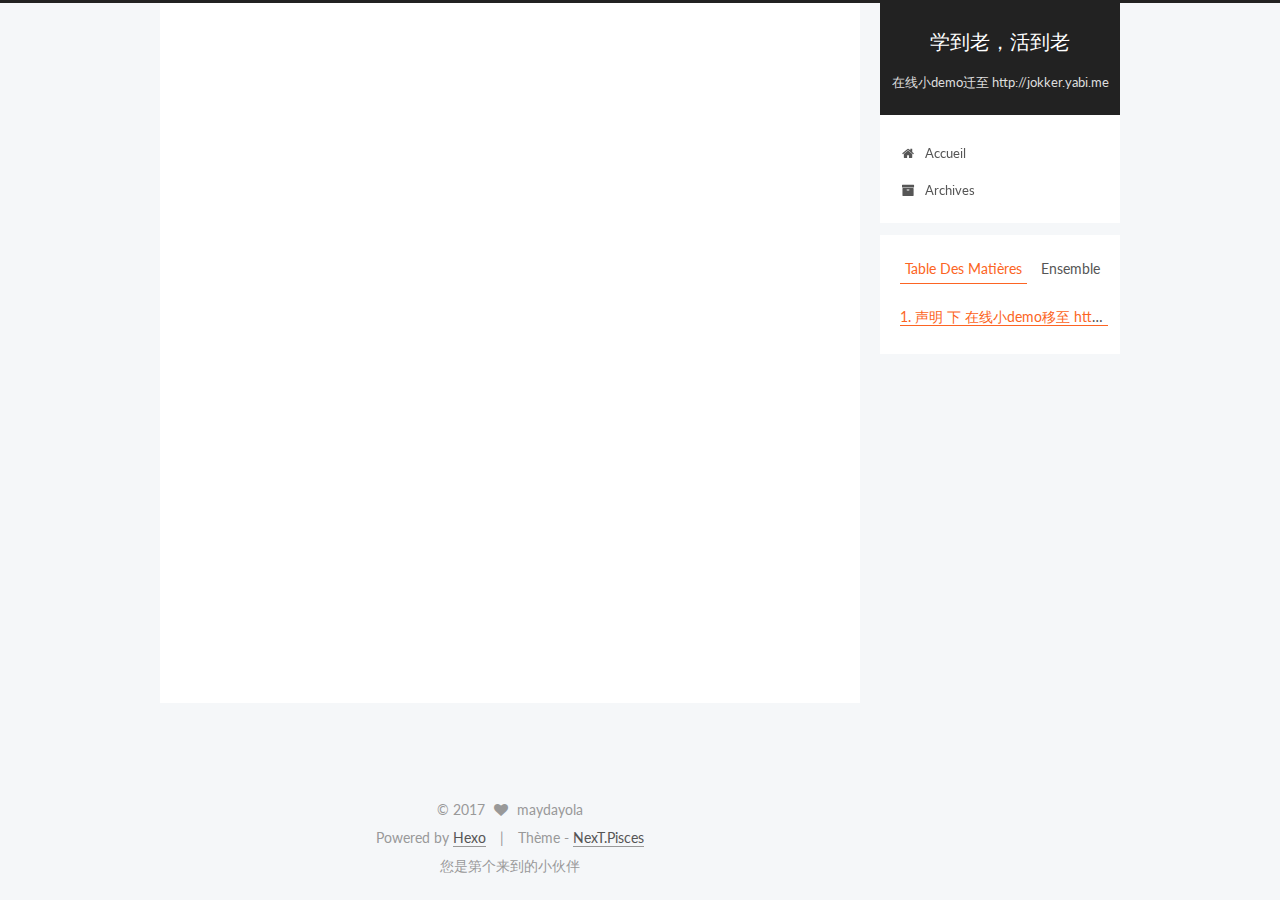
<file: 2017/06/20/一个在线小demo/index.html>
<!doctype html>



  


<html class="theme-next pisces use-motion" lang="">
<head>
  <meta charset="UTF-8"/>
<meta http-equiv="X-UA-Compatible" content="IE=edge" />
<meta name="viewport" content="width=device-width, initial-scale=1, maximum-scale=1"/>









<meta http-equiv="Cache-Control" content="no-transform" />
<meta http-equiv="Cache-Control" content="no-siteapp" />















  
  
  <link href="/lib/fancybox/source/jquery.fancybox.css?v=2.1.5" rel="stylesheet" type="text/css" />




  
  
  
  

  
    
    
  

  

  

  

  

  
    
    
    <link href="//fonts.googleapis.com/css?family=Lato:300,300italic,400,400italic,700,700italic&subset=latin,latin-ext" rel="stylesheet" type="text/css">
  






<link href="/lib/font-awesome/css/font-awesome.min.css?v=4.6.2" rel="stylesheet" type="text/css" />

<link href="/css/main.css?v=5.1.1" rel="stylesheet" type="text/css" />


  <meta name="keywords" content="Hexo, NexT" />








  <link rel="shortcut icon" type="image/x-icon" href="/favicon.ico?v=5.1.1" />






<meta name="description" content="声明 下 在线小demo移至 http://jokker.yabi.me">
<meta property="og:type" content="article">
<meta property="og:title" content="在线小demo迁移">
<meta property="og:url" content="https://maydayola.github.io/2017/06/20/一个在线小demo/index.html">
<meta property="og:site_name" content="学到老，活到老">
<meta property="og:description" content="声明 下 在线小demo移至 http://jokker.yabi.me">
<meta property="og:updated_time" content="2017-06-20T08:42:24.000Z">
<meta name="twitter:card" content="summary">
<meta name="twitter:title" content="在线小demo迁移">
<meta name="twitter:description" content="声明 下 在线小demo移至 http://jokker.yabi.me">



<script type="text/javascript" id="hexo.configurations">
  var NexT = window.NexT || {};
  var CONFIG = {
    root: '/',
    scheme: 'Pisces',
    sidebar: {"position":"right","display":"always","offset":12,"offset_float":0,"b2t":false,"scrollpercent":true},
    fancybox: true,
    motion: true,
    duoshuo: {
      userId: '0',
      author: 'Author'
    },
    algolia: {
      applicationID: '',
      apiKey: '',
      indexName: '',
      hits: {"per_page":10},
      labels: {"input_placeholder":"Search for Posts","hits_empty":"We didn't find any results for the search: ${query}","hits_stats":"${hits} results found in ${time} ms"}
    }
  };
</script>



  <link rel="canonical" href="https://maydayola.github.io/2017/06/20/一个在线小demo/"/>





  <title>在线小demo迁移 | 学到老，活到老</title>
  














</head>

<body itemscope itemtype="http://schema.org/WebPage" lang="">

  
  
    
  

  <div class="container sidebar-position-right page-post-detail ">
    <div class="headband"></div>

    <header id="header" class="header" itemscope itemtype="http://schema.org/WPHeader">
      <div class="header-inner"><div class="site-brand-wrapper">
  <div class="site-meta ">
    

    <div class="custom-logo-site-title">
      <a href="/"  class="brand" rel="start">
        <span class="logo-line-before"><i></i></span>
        <span class="site-title">学到老，活到老</span>
        <span class="logo-line-after"><i></i></span>
      </a>
    </div>
      
        <p class="site-subtitle">在线小demo迁至 http://jokker.yabi.me</p>
      
  </div>

  <div class="site-nav-toggle">
    <button>
      <span class="btn-bar"></span>
      <span class="btn-bar"></span>
      <span class="btn-bar"></span>
    </button>
  </div>
</div>

<nav class="site-nav">
  

  
    <ul id="menu" class="menu">
      
        
        <li class="menu-item menu-item-home">
          <a href="/" rel="section">
            
              <i class="menu-item-icon fa fa-fw fa-home"></i> <br />
            
            Accueil
          </a>
        </li>
      
        
        <li class="menu-item menu-item-archives">
          <a href="/archives/" rel="section">
            
              <i class="menu-item-icon fa fa-fw fa-archive"></i> <br />
            
            Archives
          </a>
        </li>
      

      
    </ul>
  

  
</nav>



 </div>
    </header>

    <main id="main" class="main">
      <div class="main-inner">
        <div class="content-wrap">
          <div id="content" class="content">
            

  <div id="posts" class="posts-expand">
    

  

  
  
  

  <article class="post post-type-normal " itemscope itemtype="http://schema.org/Article">
    <link itemprop="mainEntityOfPage" href="https://maydayola.github.io/2017/06/20/一个在线小demo/">

    <span hidden itemprop="author" itemscope itemtype="http://schema.org/Person">
      <meta itemprop="name" content="maydayola">
      <meta itemprop="description" content="">
      <meta itemprop="image" content="/images/avatar.png">
    </span>

    <span hidden itemprop="publisher" itemscope itemtype="http://schema.org/Organization">
      <meta itemprop="name" content="学到老，活到老">
    </span>

    
      <header class="post-header">

        
        
          <h1 class="post-title" itemprop="name headline">在线小demo迁移</h1>
        

        <div class="post-meta">
          <span class="post-time">
            
              <span class="post-meta-item-icon">
                <i class="fa fa-calendar-o"></i>
              </span>
              
                <span class="post-meta-item-text">Posté le</span>
              
              <time title="Post created" itemprop="dateCreated datePublished" datetime="2017-06-20T16:35:07+08:00">
                2017-06-20
              </time>
            

            

            
          </span>

          

          
            
          

          
          

          

          

          

        </div>
      </header>
    

    <div class="post-body" itemprop="articleBody">

      
      

      
        <h2 id="声明-下-在线小demo移至-http-jokker-yabi-me"><a href="#声明-下-在线小demo移至-http-jokker-yabi-me" class="headerlink" title="声明 下 在线小demo移至 http://jokker.yabi.me"></a>声明 下 在线小demo移至 <a href="http://jokker.yabi.me" target="_blank" rel="external">http://jokker.yabi.me</a></h2>
      
    </div>

    <div>
      
        

      
    </div>

    <div>
      
        

      
    </div>

    <div>
      
        

      
    </div>

    <footer class="post-footer">
      

      
      
      

      
        <div class="post-nav">
          <div class="post-nav-next post-nav-item">
            
              <a href="/2017/06/20/hello-world/" rel="next" title="Hello World">
                <i class="fa fa-chevron-left"></i> Hello World
              </a>
            
          </div>

          <span class="post-nav-divider"></span>

          <div class="post-nav-prev post-nav-item">
            
          </div>
        </div>
      

      
      
    </footer>
  </article>



    <div class="post-spread">
      
    </div>
  </div>


          </div>
          


          
  <div class="comments" id="comments">
    
  </div>


        </div>
        
          
  
  <div class="sidebar-toggle">
    <div class="sidebar-toggle-line-wrap">
      <span class="sidebar-toggle-line sidebar-toggle-line-first"></span>
      <span class="sidebar-toggle-line sidebar-toggle-line-middle"></span>
      <span class="sidebar-toggle-line sidebar-toggle-line-last"></span>
    </div>
  </div>

  <aside id="sidebar" class="sidebar">
    <div class="sidebar-inner">

      

      
        <ul class="sidebar-nav motion-element">
          <li class="sidebar-nav-toc sidebar-nav-active" data-target="post-toc-wrap" >
            Table Des Matières
          </li>
          <li class="sidebar-nav-overview" data-target="site-overview">
            Ensemble
          </li>
        </ul>
      

      <section class="site-overview sidebar-panel">
        <div class="site-author motion-element" itemprop="author" itemscope itemtype="http://schema.org/Person">
          <img class="site-author-image" itemprop="image"
               src="/images/avatar.png"
               alt="maydayola" />
          <p class="site-author-name" itemprop="name">maydayola</p>
           
              <p class="site-description motion-element" itemprop="description">写给自己和有缘来到de你 哈哈！</p>
          
        </div>
        <nav class="site-state motion-element">

          
            <div class="site-state-item site-state-posts">
              <a href="/archives/">
                <span class="site-state-item-count">2</span>
                <span class="site-state-item-name">articles</span>
              </a>
            </div>
          

          

          

        </nav>

        

        <div class="links-of-author motion-element">
          
            
              <span class="links-of-author-item">
                <a href="https://github.com/maydayola" target="_blank" title="GitHub">
                  
                    <i class="fa fa-fw fa-github"></i>
                  
                  GitHub
                </a>
              </span>
            
              <span class="links-of-author-item">
                <a href="" target="_blank" title="Twitter">
                  
                    <i class="fa fa-fw fa-twitter"></i>
                  
                  Twitter
                </a>
              </span>
            
          
        </div>

        
        

        
        

        


      </section>

      
      <!--noindex-->
        <section class="post-toc-wrap motion-element sidebar-panel sidebar-panel-active">
          <div class="post-toc">

            
              
            

            
              <div class="post-toc-content"><ol class="nav"><li class="nav-item nav-level-2"><a class="nav-link" href="#声明-下-在线小demo移至-http-jokker-yabi-me"><span class="nav-number">1.</span> <span class="nav-text">声明 下 在线小demo移至 http://jokker.yabi.me</span></a></li></ol></div>
            

          </div>
        </section>
      <!--/noindex-->
      

      

    </div>
  </aside>


        
      </div>
    </main>

    <footer id="footer" class="footer">
      <div class="footer-inner">
        <div class="copyright" >
  
  &copy; 
  <span itemprop="copyrightYear">2017</span>
  <span class="with-love">
    <i class="fa fa-heart"></i>
  </span>
  <span class="author" itemprop="copyrightHolder">maydayola</span>
</div>


<div class="powered-by">
  Powered by <a class="theme-link" href="https://hexo.io">Hexo</a>
</div>

<div class="theme-info">
  Thème -
  <a class="theme-link" href="https://github.com/iissnan/hexo-theme-next">
    NexT.Pisces
  </a>
</div>
<div style="display:none;">
<script async src="//dn-lbstatics.qbox.me/busuanzi/2.3/busuanzi.pure.mini.js">
</script></div>

<div>
<p style="display:none;"><span id="busuanzi_container_site_pv" >
    本站总访问量<span id="busuanzi_value_site_pv"></span>次
</span></p>
<span id="busuanzi_container_site_uv">
  您是第<span id="busuanzi_value_site_uv"></span>个来到的小伙伴
</span>
</div>


        

        
      </div>
    </footer>

    
      <div class="back-to-top">
        <i class="fa fa-arrow-up"></i>
        
          <span id="scrollpercent"><span>0</span>%</span>
        
      </div>
    

  </div>

  

<script type="text/javascript">
  if (Object.prototype.toString.call(window.Promise) !== '[object Function]') {
    window.Promise = null;
  }
</script>









  












  
  <script type="text/javascript" src="/lib/jquery/index.js?v=2.1.3"></script>

  
  <script type="text/javascript" src="/lib/fastclick/lib/fastclick.min.js?v=1.0.6"></script>

  
  <script type="text/javascript" src="/lib/jquery_lazyload/jquery.lazyload.js?v=1.9.7"></script>

  
  <script type="text/javascript" src="/lib/velocity/velocity.min.js?v=1.2.1"></script>

  
  <script type="text/javascript" src="/lib/velocity/velocity.ui.min.js?v=1.2.1"></script>

  
  <script type="text/javascript" src="/lib/fancybox/source/jquery.fancybox.pack.js?v=2.1.5"></script>


  


  <script type="text/javascript" src="/js/src/utils.js?v=5.1.1"></script>

  <script type="text/javascript" src="/js/src/motion.js?v=5.1.1"></script>



  
  


  <script type="text/javascript" src="/js/src/affix.js?v=5.1.1"></script>

  <script type="text/javascript" src="/js/src/schemes/pisces.js?v=5.1.1"></script>



  
  <script type="text/javascript" src="/js/src/scrollspy.js?v=5.1.1"></script>
<script type="text/javascript" src="/js/src/post-details.js?v=5.1.1"></script>



  


  <script type="text/javascript" src="/js/src/bootstrap.js?v=5.1.1"></script>



  


  




	





  





  





  






  





  

  

  

  

  

  

</body>
</html>
</file>
<file: css/main.css>
/* normalize.css v3.0.2 | MIT License | git.io/normalize */
html {
  font-family: sans-serif; /* 1 */
  -ms-text-size-adjust: 100%; /* 2 */
  -webkit-text-size-adjust: 100%; /* 2 */
}
body {
  margin: 0;
}
article,
aside,
details,
figcaption,
figure,
footer,
header,
hgroup,
main,
menu,
nav,
section,
summary {
  display: block;
}
audio,
canvas,
progress,
video {
  display: inline-block; /* 1 */
  vertical-align: baseline; /* 2 */
}
audio:not([controls]) {
  display: none;
  height: 0;
}
[hidden],
template {
  display: none;
}
a {
  background-color: transparent;
}
a:active,
a:hover {
  outline: 0;
}
abbr[title] {
  border-bottom: 1px dotted;
}
b,
strong {
  font-weight: bold;
}
dfn {
  font-style: italic;
}
h1 {
  font-size: 2em;
  margin: 0.67em 0;
}
mark {
  background: #ff0;
  color: #000;
}
small {
  font-size: 80%;
}
sub,
sup {
  font-size: 75%;
  line-height: 0;
  position: relative;
  vertical-align: baseline;
}
sup {
  top: -0.5em;
}
sub {
  bottom: -0.25em;
}
img {
  border: 0;
}
svg:not(:root) {
  overflow: hidden;
}
figure {
  margin: 1em 40px;
}
hr {
  -moz-box-sizing: content-box;
  box-sizing: content-box;
  height: 0;
}
pre {
  overflow: auto;
}
code,
kbd,
pre,
samp {
  font-family: monospace, monospace;
  font-size: 1em;
}
button,
input,
optgroup,
select,
textarea {
  color: inherit; /* 1 */
  font: inherit; /* 2 */
  margin: 0; /* 3 */
}
button {
  overflow: visible;
}
button,
select {
  text-transform: none;
}
button,
html input[type="button"],
input[type="reset"],
input[type="submit"] {
  -webkit-appearance: button; /* 2 */
  cursor: pointer; /* 3 */
}
button[disabled],
html input[disabled] {
  cursor: default;
}
button::-moz-focus-inner,
input::-moz-focus-inner {
  border: 0;
  padding: 0;
}
input {
  line-height: normal;
}
input[type="checkbox"],
input[type="radio"] {
  box-sizing: border-box; /* 1 */
  padding: 0; /* 2 */
}
input[type="number"]::-webkit-inner-spin-button,
input[type="number"]::-webkit-outer-spin-button {
  height: auto;
}
input[type="search"] {
  -webkit-appearance: textfield; /* 1 */
  -moz-box-sizing: content-box;
  -webkit-box-sizing: content-box; /* 2 */
  box-sizing: content-box;
}
input[type="search"]::-webkit-search-cancel-button,
input[type="search"]::-webkit-search-decoration {
  -webkit-appearance: none;
}
fieldset {
  border: 1px solid #c0c0c0;
  margin: 0 2px;
  padding: 0.35em 0.625em 0.75em;
}
legend {
  border: 0; /* 1 */
  padding: 0; /* 2 */
}
textarea {
  overflow: auto;
}
optgroup {
  font-weight: bold;
}
table {
  border-collapse: collapse;
  border-spacing: 0;
}
td,
th {
  padding: 0;
}
::selection {
  background: #262a30;
  color: #fff;
}
body {
  position: relative;
  font-family: 'Lato', "PingFang SC", "Microsoft YaHei", sans-serif;
  font-size: 14px;
  line-height: 2;
  color: #555;
  background: #f5f7f9;
}
@media (max-width: 767px) {
  body {
    padding-right: 0 !important;
  }
}
@media (min-width: 768px) and (max-width: 991px) {
  body {
    padding-right: 0 !important;
  }
}
@media (min-width: 1600px) {
  body {
    font-size: 16px;
  }
}
h1,
h2,
h3,
h4,
h5,
h6 {
  margin: 0;
  padding: 0;
  font-weight: bold;
  line-height: 1.5;
  font-family: 'Lato', "PingFang SC", "Microsoft YaHei", sans-serif;
}
h2,
h3,
h4,
h5,
h6 {
  margin: 20px 0 15px;
}
h1 {
  font-size: 22px;
}
@media (max-width: 767px) {
  h1 {
    font-size: 18px;
  }
}
h2 {
  font-size: 20px;
}
@media (max-width: 767px) {
  h2 {
    font-size: 16px;
  }
}
h3 {
  font-size: 18px;
}
@media (max-width: 767px) {
  h3 {
    font-size: 14px;
  }
}
h4 {
  font-size: 16px;
}
@media (max-width: 767px) {
  h4 {
    font-size: 12px;
  }
}
h5 {
  font-size: 14px;
}
@media (max-width: 767px) {
  h5 {
    font-size: 10px;
  }
}
h6 {
  font-size: 12px;
}
@media (max-width: 767px) {
  h6 {
    font-size: 8px;
  }
}
p {
  margin: 0 0 25px 0;
}
a {
  color: #555;
  text-decoration: none;
  border-bottom: 1px solid #999;
  word-wrap: break-word;
}
a:hover {
  color: #222;
  border-bottom-color: #222;
}
blockquote {
  margin: 0;
  padding: 0;
}
img {
  display: block;
  margin: auto;
  max-width: 100%;
  height: auto;
}
hr {
  margin: 40px 0;
  height: 3px;
  border: none;
  background-color: #ddd;
  background-image: repeating-linear-gradient(-45deg, #fff, #fff 4px, transparent 4px, transparent 8px);
}
blockquote {
  padding: 0 15px;
  color: #666;
  border-left: 4px solid #ddd;
}
blockquote cite::before {
  content: "-";
  padding: 0 5px;
}
dt {
  font-weight: 700;
}
dd {
  margin: 0;
  padding: 0;
}
.text-left {
  text-align: left;
}
.text-center {
  text-align: center;
}
.text-right {
  text-align: right;
}
.text-justify {
  text-align: justify;
}
.text-nowrap {
  white-space: nowrap;
}
.text-lowercase {
  text-transform: lowercase;
}
.text-uppercase {
  text-transform: uppercase;
}
.text-capitalize {
  text-transform: capitalize;
}
.center-block {
  display: block;
  margin-left: auto;
  margin-right: auto;
}
.clearfix:before,
.clearfix:after {
  content: " ";
  display: table;
}
.clearfix:after {
  clear: both;
}
.pullquote {
  width: 45%;
}
.pullquote.left {
  float: left;
  margin-left: 5px;
  margin-right: 10px;
}
.pullquote.right {
  float: right;
  margin-left: 10px;
  margin-right: 5px;
}
.affix.affix.affix {
  position: fixed;
}
.translation {
  margin-top: -20px;
  font-size: 14px;
  color: #999;
}
.scrollbar-measure {
  width: 100px;
  height: 100px;
  overflow: scroll;
  position: absolute;
  top: -9999px;
}
.use-motion .motion-element {
  opacity: 0;
}
table {
  margin: 20px 0;
  width: 100%;
  border-collapse: collapse;
  border-spacing: 0;
  border: 1px solid #ddd;
  font-size: 14px;
  table-layout: fixed;
  word-wrap: break-all;
}
table>tbody>tr:nth-of-type(odd) {
  background-color: #f9f9f9;
}
table>tbody>tr:hover {
  background-color: #f5f5f5;
}
caption,
th,
td {
  padding: 8px;
  text-align: left;
  vertical-align: middle;
  font-weight: normal;
}
th,
td {
  border-bottom: 3px solid #ddd;
  border-right: 1px solid #eee;
}
th {
  padding-bottom: 10px;
  font-weight: 700;
}
td {
  border-bottom-width: 1px;
}
html,
body {
  height: 100%;
}
.container {
  position: relative;
  min-height: 100%;
}
.header-inner {
  margin: 0 auto;
  padding: 100px 0 70px;
  width: 700px;
}
@media (min-width: 1600px) {
  .container .header-inner {
    width: 900px;
  }
}
.main {
  padding-bottom: 150px;
}
.main-inner {
  margin: 0 auto;
  width: 700px;
}
@media (min-width: 1600px) {
  .container .main-inner {
    width: 900px;
  }
}
.footer {
  position: absolute;
  left: 0;
  bottom: 0;
  width: 100%;
  min-height: 50px;
}
.footer-inner {
  box-sizing: border-box;
  margin: 20px auto;
  width: 700px;
}
@media (min-width: 1600px) {
  .container .footer-inner {
    width: 900px;
  }
}
pre,
.highlight {
  overflow: auto;
  margin: 20px 0;
  padding: 0;
  font-size: 13px;
  color: #4d4d4c;
  background: #f7f7f7;
  line-height: 1.6;
}
pre,
code {
  font-family: consolas, Menlo, "PingFang SC", "Microsoft YaHei", monospace;
}
code {
  padding: 2px 4px;
  word-wrap: break-word;
  color: #555;
  background: #eee;
  border-radius: 3px;
  font-size: 13px;
}
pre code {
  padding: 0;
  color: #4d4d4c;
  background: none;
  text-shadow: none;
}
.highlight {
  border-radius: 1px;
}
.highlight pre {
  border: none;
  margin: 0;
  padding: 10px 0;
}
.highlight table {
  margin: 0;
  width: auto;
  border: none;
}
.highlight td {
  border: none;
  padding: 0;
}
.highlight figcaption {
  font-size: 1em;
  color: #4d4d4c;
  line-height: 1em;
  margin-bottom: 1em;
}
.highlight figcaption:before,
.highlight figcaption:after {
  content: " ";
  display: table;
}
.highlight figcaption:after {
  clear: both;
}
.highlight figcaption a {
  float: right;
  color: #4d4d4c;
}
.highlight figcaption a:hover {
  border-bottom-color: #4d4d4c;
}
.highlight .gutter pre {
  padding-left: 10px;
  padding-right: 10px;
  color: #869194;
  text-align: right;
  background-color: #eff2f3;
}
.highlight .code pre {
  width: 100%;
  padding-left: 10px;
  padding-right: 10px;
  background-color: #f7f7f7;
}
.highlight .line {
  height: 20px;
}
.gutter {
  -webkit-user-select: none;
  -moz-user-select: none;
  -ms-user-select: none;
  user-select: none;
}
.gist table {
  width: auto;
}
.gist table td {
  border: none;
}
pre .deletion {
  background: #fdd;
}
pre .addition {
  background: #dfd;
}
pre .meta {
  color: #8959a8;
}
pre .comment {
  color: #8e908c;
}
pre .variable,
pre .attribute,
pre .tag,
pre .regexp,
pre .ruby .constant,
pre .xml .tag .title,
pre .xml .pi,
pre .xml .doctype,
pre .html .doctype,
pre .css .id,
pre .css .class,
pre .css .pseudo {
  color: #c82829;
}
pre .number,
pre .preprocessor,
pre .built_in,
pre .literal,
pre .params,
pre .constant,
pre .command {
  color: #f5871f;
}
pre .ruby .class .title,
pre .css .rules .attribute,
pre .string,
pre .value,
pre .inheritance,
pre .header,
pre .ruby .symbol,
pre .xml .cdata,
pre .special,
pre .number,
pre .formula {
  color: #718c00;
}
pre .title,
pre .css .hexcolor {
  color: #3e999f;
}
pre .function,
pre .python .decorator,
pre .python .title,
pre .ruby .function .title,
pre .ruby .title .keyword,
pre .perl .sub,
pre .javascript .title,
pre .coffeescript .title {
  color: #4271ae;
}
pre .keyword,
pre .javascript .function {
  color: #8959a8;
}
.full-image.full-image.full-image {
  border: none;
  max-width: 100%;
  width: auto;
  margin: 20px auto;
}
@media (min-width: 992px) {
  .full-image.full-image.full-image {
    max-width: none;
    width: 118%;
    margin: 0 -9%;
  }
}
.blockquote-center,
.page-home .post-type-quote blockquote,
.page-post-detail .post-type-quote blockquote {
  position: relative;
  margin: 40px 0;
  padding: 0;
  border-left: none;
  text-align: center;
}
.blockquote-center::before,
.page-home .post-type-quote blockquote::before,
.page-post-detail .post-type-quote blockquote::before,
.blockquote-center::after,
.page-home .post-type-quote blockquote::after,
.page-post-detail .post-type-quote blockquote::after {
  position: absolute;
  content: ' ';
  display: block;
  width: 100%;
  height: 24px;
  opacity: 0.2;
  background-repeat: no-repeat;
  background-position: 0 -6px;
  background-size: 22px 22px;
}
.blockquote-center::before,
.page-home .post-type-quote blockquote::before,
.page-post-detail .post-type-quote blockquote::before {
  top: -20px;
  background-image: url("../images/quote-l.svg");
  border-top: 1px solid #ccc;
}
.blockquote-center::after,
.page-home .post-type-quote blockquote::after,
.page-post-detail .post-type-quote blockquote::after {
  bottom: -20px;
  background-image: url("../images/quote-r.svg");
  border-bottom: 1px solid #ccc;
  background-position: 100% 8px;
}
.blockquote-center p,
.page-home .post-type-quote blockquote p,
.page-post-detail .post-type-quote blockquote p,
.blockquote-center div,
.page-home .post-type-quote blockquote div,
.page-post-detail .post-type-quote blockquote div {
  text-align: center;
}
.post .post-body .group-picture img {
  box-sizing: border-box;
  padding: 0 3px;
  border: none;
}
.post .group-picture-row {
  overflow: hidden;
  margin-top: 6px;
}
.post .group-picture-row:first-child {
  margin-top: 0;
}
.post .group-picture-column {
  float: left;
}
.page-post-detail .post-body .group-picture-column {
  float: none;
  margin-top: 10px;
  width: auto !important;
}
.page-post-detail .post-body .group-picture-column img {
  margin: 0 auto;
}
.page-archive .group-picture-container {
  overflow: hidden;
}
.page-archive .group-picture-row {
  float: left;
}
.page-archive .group-picture-row:first-child {
  margin-top: 6px;
}
.page-archive .group-picture-column {
  max-width: 150px;
  max-height: 150px;
}
.note {
  padding: 20px;
  margin: 20px 0;
  border: 1px solid #eee;
  border-left-width: 5px;
  border-radius: 3px;
}
.note h2,
.note h3,
.note h4,
.note h5,
.note h6 {
  margin-top: 0;
  margin-bottom: 5px;
  padding-top: 0 !important;
}
.note p:last-child {
  margin-bottom: 0;
}
.note code {
  border-radius: 3px;
}
.note+.note {
  margin-top: -5px;
}
.default {
  border-left-color: #777;
}
.default h2,
.default h3,
.default h4,
.default h5,
.default h6 {
  color: #777;
}
.primary {
  border-left-color: #428bca;
}
.primary h2,
.primary h3,
.primary h4,
.primary h5,
.primary h6 {
  color: #428bca;
}
.success {
  border-left-color: #5cb85c;
}
.success h2,
.success h3,
.success h4,
.success h5,
.success h6 {
  color: #5cb85c;
}
.danger {
  border-left-color: #d9534f;
}
.danger h2,
.danger h3,
.danger h4,
.danger h5,
.danger h6 {
  color: #d9534f;
}
.warning {
  border-left-color: #f0ad4e;
}
.warning h2,
.warning h3,
.warning h4,
.warning h5,
.warning h6 {
  color: #f0ad4e;
}
.info {
  border-left-color: #5bc0de;
}
.info h2,
.info h3,
.info h4,
.info h5,
.info h6 {
  color: #5bc0de;
}
.btn {
  display: inline-block;
  padding: 0 20px;
  font-size: 14px;
  color: #fff;
  background: #222;
  border: 2px solid #555;
  text-decoration: none;
  border-radius: 0;
  transition-property: background-color;
  transition-duration: 0.2s;
  transition-timing-function: ease-in-out;
  transition-delay: 0s;
}
.btn:hover,
.post-button .btn:hover {
  border-color: #222;
  color: #fff;
  background: #222;
}
.btn-bar {
  display: block;
  width: 22px;
  height: 2px;
  background: #555;
  border-radius: 1px;
}
.btn-bar+.btn-bar {
  margin-top: 4px;
}
.pagination {
  margin: 120px 0 40px;
  text-align: center;
  border-top: 1px solid #eee;
}
.page-number-basic,
.pagination .prev,
.pagination .next,
.pagination .page-number,
.pagination .space {
  display: inline-block;
  position: relative;
  top: -1px;
  margin: 0 10px;
  padding: 0 10px;
  line-height: 30px;
}
@media (max-width: 767px) {
  .page-number-basic,
  .pagination .prev,
  .pagination .next,
  .pagination .page-number,
  .pagination .space {
    margin: 0 5px;
  }
}
.pagination .prev,
.pagination .next,
.pagination .page-number {
  border-bottom: 0;
  border-top: 1px solid #eee;
  transition-property: border-color;
  transition-duration: 0.2s;
  transition-timing-function: ease-in-out;
  transition-delay: 0s;
}
.pagination .prev:hover,
.pagination .next:hover,
.pagination .page-number:hover {
  border-top-color: #222;
}
.pagination .space {
  padding: 0;
  margin: 0;
}
.pagination .prev {
  margin-left: 0;
}
.pagination .next {
  margin-right: 0;
}
.pagination .page-number.current {
  color: #fff;
  background: #ccc;
  border-top-color: #ccc;
}
@media (max-width: 767px) {
  .pagination {
    border-top: none;
  }
  .pagination .prev,
  .pagination .next,
  .pagination .page-number {
    margin-bottom: 10px;
    border-top: 0;
    border-bottom: 1px solid #eee;
  }
  .pagination .prev:hover,
  .pagination .next:hover,
  .pagination .page-number:hover {
    border-bottom-color: #222;
  }
}
.comments {
  margin: 60px 20px 0;
}
.tag-cloud {
  text-align: center;
}
.tag-cloud a {
  display: inline-block;
  margin: 10px;
}
.back-to-top {
  box-sizing: border-box;
  position: fixed;
  bottom: -100px;
  right: 30px;
  z-index: 1050;
  padding: 0 6px;
  width: initial;
  background: #222;
  font-size: 12px;
  opacity: 0.6;
  color: #fff;
  cursor: pointer;
  text-align: center;
  -webkit-transform: translateZ(0);
  transition-property: bottom;
  transition-duration: 0.2s;
  transition-timing-function: ease-in-out;
  transition-delay: 0s;
}
@media (max-width: 767px) {
  .back-to-top {
    display: none;
  }
}
@media (min-width: 768px) and (max-width: 991px) {
  .back-to-top {
    display: none;
  }
}
.back-to-top.back-to-top-on {
  bottom: 30px;
}
.header {
  background: transparent;
}
.header-inner {
  position: relative;
}
.headband {
  height: 3px;
  background: #222;
}
.site-meta {
  margin: 0;
  text-align: center;
}
@media (max-width: 767px) {
  .site-meta {
    text-align: center;
  }
}
.brand {
  position: relative;
  display: inline-block;
  padding: 0 40px;
  color: #fff;
  background: #222;
  border-bottom: none;
}
.brand:hover {
  color: #fff;
}
.logo {
  display: inline-block;
  margin-right: 5px;
  line-height: 36px;
  vertical-align: top;
}
.site-title {
  display: inline-block;
  vertical-align: top;
  line-height: 36px;
  font-size: 20px;
  font-weight: normal;
  font-family: 'Lato', "PingFang SC", "Microsoft YaHei", sans-serif;
}
.site-subtitle {
  margin-top: 10px;
  font-size: 13px;
  color: #ddd;
}
.use-motion .brand {
  opacity: 0;
}
.use-motion .logo,
.use-motion .site-title,
.use-motion .site-subtitle {
  opacity: 0;
  position: relative;
  top: -10px;
}
.site-nav-toggle {
  display: none;
  position: absolute;
  top: 10px;
  left: 10px;
}
@media (max-width: 767px) {
  .site-nav-toggle {
    display: block;
  }
}
.site-nav-toggle button {
  margin-top: 2px;
  padding: 9px 10px;
  background: transparent;
  border: none;
}
@media (max-width: 767px) {
  .site-nav {
    display: none;
    margin: 0 -10px;
    padding: 0 10px;
    clear: both;
    border-top: 1px solid #ddd;
  }
}
@media (min-width: 768px) and (max-width: 991px) {
  .site-nav {
    display: block !important;
  }
}
@media (min-width: 992px) {
  .site-nav {
    display: block !important;
  }
}
.menu {
  margin-top: 20px;
  padding-left: 0;
  text-align: center;
}
.menu .menu-item {
  display: inline-block;
  margin: 0 10px;
  list-style: none;
}
@media screen and (max-width: 767px) {
  .menu .menu-item {
    margin-top: 10px;
  }
}
.menu .menu-item a {
  display: block;
  font-size: 13px;
  line-height: inherit;
  border-bottom: 1px solid transparent;
  transition-property: border-color;
  transition-duration: 0.2s;
  transition-timing-function: ease-in-out;
  transition-delay: 0s;
}
.menu .menu-item a:hover,
.menu-item-active a {
  border-bottom-color: #222;
}
.menu .menu-item .fa {
  margin-right: 5px;
}
.use-motion .menu-item {
  opacity: 0;
}
.post-body {
  font-family: 'Lato', "PingFang SC", "Microsoft YaHei", sans-serif;
}
@media (max-width: 767px) {
  .post-body {
    word-break: break-word;
  }
}
.post-body .fancybox img {
  display: block !important;
  margin: 0 auto;
  cursor: pointer;
  cursor: zoom-in;
  cursor: -webkit-zoom-in;
}
.post-body .image-caption,
.post-body .figure .caption {
  margin: 10px auto 15px;
  text-align: center;
  font-size: 14px;
  color: #999;
  font-weight: bold;
  line-height: 1;
}
.post-sticky-flag {
  display: inline-block;
  font-size: 16px;
  -ms-transform: rotate(30deg);
  -webkit-transform: rotate(30deg);
  -moz-transform: rotate(30deg);
  -ms-transform: rotate(30deg);
  -o-transform: rotate(30deg);
  transform: rotate(30deg);
}
.posts-expand {
  padding-top: 40px;
}
@media (max-width: 767px) {
  .posts-expand {
    margin: 0 20px;
  }
  .post-body pre {
    padding: 10px;
  }
  .post-body pre .gutter pre {
    padding-right: 10px;
  }
  .post-body .highlight {
    margin-left: 0px;
    margin-right: 0px;
    padding: 0;
  }
  .post-body .highlight .gutter pre {
    padding-right: 10px;
  }
}
@media (min-width: 992px) {
  .posts-expand .post-body {
    text-align: justify;
  }
}
.posts-expand .post-body h2,
.posts-expand .post-body h3,
.posts-expand .post-body h4,
.posts-expand .post-body h5,
.posts-expand .post-body h6 {
  padding-top: 10px;
}
.posts-expand .post-body h2 .header-anchor,
.posts-expand .post-body h3 .header-anchor,
.posts-expand .post-body h4 .header-anchor,
.posts-expand .post-body h5 .header-anchor,
.posts-expand .post-body h6 .header-anchor {
  float: right;
  margin-left: 10px;
  color: #ccc;
  border-bottom-style: none;
  visibility: hidden;
}
.posts-expand .post-body h2 .header-anchor:hover,
.posts-expand .post-body h3 .header-anchor:hover,
.posts-expand .post-body h4 .header-anchor:hover,
.posts-expand .post-body h5 .header-anchor:hover,
.posts-expand .post-body h6 .header-anchor:hover {
  color: inherit;
}
.posts-expand .post-body h2:hover .header-anchor,
.posts-expand .post-body h3:hover .header-anchor,
.posts-expand .post-body h4:hover .header-anchor,
.posts-expand .post-body h5:hover .header-anchor,
.posts-expand .post-body h6:hover .header-anchor {
  visibility: visible;
}
.posts-expand .post-body ul li {
  list-style: circle;
}
.posts-expand .post-body img {
  box-sizing: border-box;
  margin: auto;
  padding: 3px;
  border: 1px solid #ddd;
}
.posts-expand .fancybox img {
  margin: 0 auto;
}
@media (max-width: 767px) {
  .posts-collapse {
    margin: 0 20px;
  }
  .posts-collapse .post-title,
  .posts-collapse .post-meta {
    display: block;
    width: auto;
    text-align: left;
  }
}
.posts-collapse {
  position: relative;
  z-index: 1010;
  margin-left: 55px;
}
.posts-collapse::after {
  content: " ";
  position: absolute;
  top: 20px;
  left: 0;
  margin-left: -2px;
  width: 4px;
  height: 100%;
  background: #f5f5f5;
  z-index: -1;
}
@media (max-width: 767px) {
  .posts-collapse {
    margin: 0 20px;
  }
}
.posts-collapse .collection-title {
  position: relative;
  margin: 60px 0;
}
.posts-collapse .collection-title h1,
.posts-collapse .collection-title h2 {
  margin-left: 20px;
}
.posts-collapse .collection-title small {
  color: #bbb;
  margin-left: 5px;
}
.posts-collapse .collection-title::before {
  content: " ";
  position: absolute;
  left: 0;
  top: 50%;
  margin-left: -4px;
  margin-top: -4px;
  width: 8px;
  height: 8px;
  background: #bbb;
  border-radius: 50%;
}
.posts-collapse .post {
  margin: 30px 0;
}
.posts-collapse .post-header {
  position: relative;
  transition-duration: 0.2s;
  transition-timing-function: ease-in-out;
  transition-delay: 0s;
  transition-property: border;
  border-bottom: 1px dashed #ccc;
}
.posts-collapse .post-header::before {
  content: " ";
  position: absolute;
  left: 0;
  top: 12px;
  width: 6px;
  height: 6px;
  margin-left: -4px;
  background: #bbb;
  border-radius: 50%;
  border: 1px solid #fff;
  transition-duration: 0.2s;
  transition-timing-function: ease-in-out;
  transition-delay: 0s;
  transition-property: background;
}
.posts-collapse .post-header:hover {
  border-bottom-color: #666;
}
.posts-collapse .post-header:hover::before {
  background: #222;
}
.posts-collapse .post-meta {
  position: absolute;
  font-size: 12px;
  left: 20px;
  top: 5px;
}
.posts-collapse .post-comments-count {
  display: none;
}
.posts-collapse .post-title {
  margin-left: 60px;
  font-size: 16px;
  font-weight: normal;
  line-height: inherit;
}
.posts-collapse .post-title::after {
  margin-left: 3px;
  opacity: 0.6;
}
.posts-collapse .post-title a {
  color: #666;
  border-bottom: none;
}
.page-home .post-type-quote .post-header,
.page-post-detail .post-type-quote .post-header,
.page-home .post-type-quote .post-tags,
.page-post-detail .post-type-quote .post-tags {
  display: none;
}
.posts-expand .post-title {
  font-size: 26px;
  text-align: center;
  word-break: break-word;
  font-weight: 400;
}
@media (max-width: 767px) {
  .posts-expand .post-title {
    font-size: 22px;
  }
}
.posts-expand .post-title-link {
  display: inline-block;
  position: relative;
  color: #555;
  border-bottom: none;
  line-height: 1.2;
  vertical-align: top;
}
.posts-expand .post-title-link::before {
  content: "";
  position: absolute;
  width: 100%;
  height: 2px;
  bottom: 0;
  left: 0;
  background-color: #000;
  visibility: hidden;
  -webkit-transform: scaleX(0);
  -moz-transform: scaleX(0);
  -ms-transform: scaleX(0);
  -o-transform: scaleX(0);
  transform: scaleX(0);
  transition-duration: 0.2s;
  transition-timing-function: ease-in-out;
  transition-delay: 0s;
}
.posts-expand .post-title-link:hover::before {
  visibility: visible;
  -webkit-transform: scaleX(1);
  -moz-transform: scaleX(1);
  -ms-transform: scaleX(1);
  -o-transform: scaleX(1);
  transform: scaleX(1);
}
.posts-expand .post-title-link .fa {
  font-size: 16px;
}
.posts-expand .post-meta {
  margin: 3px 0 60px 0;
  color: #999;
  font-family: 'Lato', "PingFang SC", "Microsoft YaHei", sans-serif;
  font-size: 12px;
  text-align: center;
}
.posts-expand .post-meta .post-category-list {
  display: inline-block;
  margin: 0;
  padding: 3px;
}
.posts-expand .post-meta .post-category-list-link {
  color: #999;
}
.posts-expand .post-meta .post-description {
  font-size: 14px;
  margin-top: 2px;
}
.post-wordcount {
  display: inline-block;
}
.post-meta-divider {
  margin: 0 0.5em;
}
.post-meta-item-icon {
  margin-right: 3px;
}
@media (min-width: 768px) and (max-width: 991px) {
  .post-meta-item-icon {
    display: inline-block;
  }
}
@media (max-width: 767px) {
  .post-meta-item-icon {
    display: inline-block;
  }
}
@media (min-width: 768px) and (max-width: 991px) {
  .post-meta-item-text {
    display: none;
  }
}
@media (max-width: 767px) {
  .post-meta-item-text {
    display: none;
  }
}
@media (max-width: 767px) {
  .posts-expand .post-comments-count {
    display: none;
  }
}
.post-button {
  margin-top: 50px;
}
.post-button .btn {
  color: #555;
  font-size: 14px;
  background: #fff;
  border-radius: 2px;
  line-height: 2;
  margin: 0 4px 8px 4px;
}
.post-button .fa-fw {
  width: 1.285714285714286em;
  text-align: left;
}
.posts-expand .post-tags {
  margin-top: 40px;
  text-align: center;
}
.posts-expand .post-tags a {
  display: inline-block;
  margin-right: 10px;
  font-size: 13px;
}
.post-nav {
  display: table;
  margin-top: 15px;
  width: 100%;
  border-top: 1px solid #eee;
}
.post-nav-divider {
  display: table-cell;
  width: 10%;
}
.post-nav-item {
  display: table-cell;
  padding: 10px 0 0 0;
  width: 45%;
  vertical-align: top;
}
.post-nav-item a {
  position: relative;
  display: block;
  line-height: 25px;
  font-size: 14px;
  color: #555;
  border-bottom: none;
}
.post-nav-item a:hover {
  color: #222;
  border-bottom: none;
}
.post-nav-item a:active {
  top: 2px;
}
.post-nav-item .fa {
  position: absolute;
  top: 8px;
  left: 0;
  font-size: 12px;
}
.post-nav-next a {
  padding-left: 15px;
}
.post-nav-prev {
  text-align: right;
}
.post-nav-prev a {
  padding-right: 15px;
}
.post-nav-prev .fa {
  right: 0;
  left: auto;
}
.posts-expand .post-eof {
  display: block;
  margin: 80px auto 60px;
  width: 8%;
  height: 1px;
  background: #ccc;
  text-align: center;
}
.post:last-child .post-eof.post-eof.post-eof {
  display: none;
}
.post-gallery {
  display: table;
  table-layout: fixed;
  width: 100%;
  border-collapse: separate;
}
.post-gallery-row {
  display: table-row;
}
.post-gallery .post-gallery-img {
  display: table-cell;
  text-align: center;
  vertical-align: middle;
  border: none;
}
.post-gallery .post-gallery-img img {
  max-width: 100%;
  max-height: 100%;
  border: none;
}
.fancybox-close,
.fancybox-close:hover {
  border: none;
}
.sidebar {
  position: fixed;
  right: 0;
  top: 0;
  bottom: 0;
  width: 0;
  z-index: 1040;
  box-shadow: inset 0 2px 6px #000;
  background: #222;
  -webkit-transform: translateZ(0);
}
.sidebar a {
  color: #999;
  border-bottom-color: #555;
}
.sidebar a:hover {
  color: #eee;
}
@media (min-width: 768px) and (max-width: 991px) {
  .sidebar {
    display: none !important;
  }
}
@media (max-width: 767px) {
  .sidebar {
    display: none !important;
  }
}
.sidebar-inner {
  position: relative;
  padding: 20px 10px;
  color: #999;
  text-align: center;
}
.sidebar-toggle {
  position: fixed;
  right: 30px;
  bottom: 45px;
  width: 14px;
  height: 14px;
  padding: 5px;
  background: #222;
  line-height: 0;
  z-index: 1050;
  cursor: pointer;
  -webkit-transform: translateZ(0);
}
@media (min-width: 768px) and (max-width: 991px) {
  .sidebar-toggle {
    display: none;
  }
}
@media (max-width: 767px) {
  .sidebar-toggle {
    display: none;
  }
}
.sidebar-toggle-line {
  position: relative;
  display: inline-block;
  vertical-align: top;
  height: 2px;
  width: 100%;
  background: #fff;
  margin-top: 3px;
}
.sidebar-toggle-line:first-child {
  margin-top: 0;
}
.site-author-image {
  display: block;
  margin: 0 auto;
  padding: 2px;
  max-width: 120px;
  height: auto;
  border: 1px solid #eee;
}
.site-author-name {
  margin: 0;
  text-align: center;
  color: #222;
  font-weight: 600;
}
.site-description {
  margin-top: 0;
  text-align: center;
  font-size: 13px;
  color: #999;
}
.site-state {
  overflow: hidden;
  line-height: 1.4;
  white-space: nowrap;
  text-align: center;
}
.site-state-item {
  display: inline-block;
  padding: 0 15px;
  border-left: 1px solid #eee;
}
.site-state-item:first-child {
  border-left: none;
}
.site-state-item a {
  border-bottom: none;
}
.site-state-item-count {
  display: block;
  text-align: center;
  color: inherit;
  font-weight: 600;
  font-size: 16px;
}
.site-state-item-name {
  font-size: 13px;
  color: #999;
}
.feed-link {
  margin-top: 20px;
}
.feed-link a {
  display: inline-block;
  padding: 0 15px;
  color: #fc6423;
  border: 1px solid #fc6423;
  border-radius: 4px;
}
.feed-link a i {
  color: #fc6423;
  font-size: 14px;
}
.feed-link a:hover {
  color: #fff;
  background: #fc6423;
}
.feed-link a:hover i {
  color: #fff;
}
.links-of-author {
  margin-top: 20px;
}
.links-of-author a {
  display: inline-block;
  vertical-align: middle;
  margin-right: 10px;
  margin-bottom: 10px;
  border-bottom-color: #555;
  font-size: 13px;
}
.links-of-author a:before {
  display: inline-block;
  vertical-align: middle;
  margin-right: 3px;
  content: " ";
  width: 4px;
  height: 4px;
  border-radius: 50%;
  background: #ff7dbb;
}
.links-of-blogroll {
  font-size: 13px;
}
.links-of-blogroll-title {
  margin-top: 20px;
  font-size: 14px;
  font-weight: 600;
}
.links-of-blogroll-list {
  margin: 0;
  padding: 0;
  list-style: none;
}
.links-of-blogroll-item {
  padding: 2px 10px;
}
.sidebar-nav {
  margin: 0 0 20px;
  padding-left: 0;
}
.sidebar-nav li {
  display: inline-block;
  cursor: pointer;
  border-bottom: 1px solid transparent;
  font-size: 14px;
  color: #555;
}
.sidebar-nav li:hover {
  color: #fc6423;
}
.page-post-detail .sidebar-nav-toc {
  padding: 0 5px;
}
.page-post-detail .sidebar-nav-overview {
  margin-left: 10px;
}
.sidebar-nav .sidebar-nav-active {
  color: #fc6423;
  border-bottom-color: #fc6423;
}
.sidebar-nav .sidebar-nav-active:hover {
  color: #fc6423;
}
.sidebar-panel {
  display: none;
}
.sidebar-panel-active {
  display: block;
}
.post-toc-empty {
  font-size: 14px;
  color: #666;
}
.post-toc-wrap {
  overflow: hidden;
}
.post-toc {
  overflow: auto;
}
.post-toc ol {
  margin: 0;
  padding: 0 2px 5px 10px;
  text-align: left;
  list-style: none;
  font-size: 14px;
}
.post-toc ol > ol {
  padding-left: 0;
}
.post-toc ol a {
  transition-duration: 0.2s;
  transition-timing-function: ease-in-out;
  transition-delay: 0s;
  transition-property: all;
  color: #666;
  border-bottom-color: #ccc;
}
.post-toc ol a:hover {
  color: #000;
  border-bottom-color: #000;
}
.post-toc .nav-item {
  overflow: hidden;
  text-overflow: ellipsis;
  white-space: nowrap;
  line-height: 1.8;
}
.post-toc .nav .nav-child {
  display: none;
}
.post-toc .nav .active > .nav-child {
  display: block;
}
.post-toc .nav .active-current > .nav-child {
  display: block;
}
.post-toc .nav .active-current > .nav-child > .nav-item {
  display: block;
}
.post-toc .nav .active > a {
  color: #fc6423;
  border-bottom-color: #fc6423;
}
.post-toc .nav .active-current > a {
  color: #fc6423;
}
.post-toc .nav .active-current > a:hover {
  color: #fc6423;
}
.footer {
  font-size: 14px;
  color: #999;
}
.footer img {
  border: none;
}
.footer-inner {
  text-align: center;
}
.with-love {
  display: inline-block;
  margin: 0 5px;
}
.powered-by,
.theme-info {
  display: inline-block;
}
.powered-by {
  margin-right: 10px;
}
.powered-by::after {
  content: "|";
  padding-left: 10px;
}
.cc-license {
  margin-top: 10px;
  text-align: center;
}
.cc-license .cc-opacity {
  opacity: 0.7;
  border-bottom: none;
}
.cc-license .cc-opacity:hover {
  opacity: 0.9;
}
.cc-license img {
  display: inline-block;
}
.theme-next #ds-thread #ds-reset {
  color: #555;
}
.theme-next #ds-thread #ds-reset .ds-replybox {
  margin-bottom: 30px;
}
.theme-next #ds-thread #ds-reset .ds-replybox .ds-avatar,
.theme-next #ds-reset .ds-avatar img {
  box-shadow: none;
}
.theme-next #ds-thread #ds-reset .ds-textarea-wrapper {
  border-color: #c7d4e1;
  background: none;
  border-top-right-radius: 3px;
  border-top-left-radius: 3px;
}
.theme-next #ds-thread #ds-reset .ds-textarea-wrapper textarea {
  height: 60px;
}
.theme-next #ds-reset .ds-rounded-top {
  border-radius: 0;
}
.theme-next #ds-thread #ds-reset .ds-post-toolbar {
  box-sizing: border-box;
  border: 1px solid #c7d4e1;
  background: #f6f8fa;
}
.theme-next #ds-thread #ds-reset .ds-post-options {
  height: 40px;
  border: none;
  background: none;
}
.theme-next #ds-thread #ds-reset .ds-toolbar-buttons {
  top: 11px;
}
.theme-next #ds-thread #ds-reset .ds-sync {
  top: 5px;
}
.theme-next #ds-thread #ds-reset .ds-post-button {
  top: 4px;
  right: 5px;
  width: 90px;
  height: 30px;
  border: 1px solid #c5ced7;
  border-radius: 3px;
  background-image: linear-gradient(#fbfbfc, #f5f7f9);
  color: #60676d;
}
.theme-next #ds-thread #ds-reset .ds-post-button:hover {
  background-position: 0 -30px;
  color: #60676d;
}
.theme-next #ds-thread #ds-reset .ds-comments-info {
  padding: 10px 0;
}
.theme-next #ds-thread #ds-reset .ds-sort {
  display: none;
}
.theme-next #ds-thread #ds-reset li.ds-tab a.ds-current {
  border: none;
  background: #f6f8fa;
  color: #60676d;
}
.theme-next #ds-thread #ds-reset li.ds-tab a.ds-current:hover {
  background-color: #e9f0f7;
  color: #60676d;
}
.theme-next #ds-thread #ds-reset li.ds-tab a {
  border-radius: 2px;
  padding: 5px;
}
.theme-next #ds-thread #ds-reset .ds-login-buttons p {
  color: #999;
  line-height: 36px;
}
.theme-next #ds-thread #ds-reset .ds-login-buttons .ds-service-list li {
  height: 28px;
}
.theme-next #ds-thread #ds-reset .ds-service-list a {
  background: none;
  padding: 5px;
  border: 1px solid;
  border-radius: 3px;
  text-align: center;
}
.theme-next #ds-thread #ds-reset .ds-service-list a:hover {
  color: #fff;
  background: #666;
}
.theme-next #ds-thread #ds-reset .ds-service-list .ds-weibo {
  color: #fc9b00;
  border-color: #fc9b00;
}
.theme-next #ds-thread #ds-reset .ds-service-list .ds-weibo:hover {
  background: #fc9b00;
}
.theme-next #ds-thread #ds-reset .ds-service-list .ds-qq {
  color: #60a3ec;
  border-color: #60a3ec;
}
.theme-next #ds-thread #ds-reset .ds-service-list .ds-qq:hover {
  background: #60a3ec;
}
.theme-next #ds-thread #ds-reset .ds-service-list .ds-renren {
  color: #2e7ac4;
  border-color: #2e7ac4;
}
.theme-next #ds-thread #ds-reset .ds-service-list .ds-renren:hover {
  background: #2e7ac4;
}
.theme-next #ds-thread #ds-reset .ds-service-list .ds-douban {
  color: #37994c;
  border-color: #37994c;
}
.theme-next #ds-thread #ds-reset .ds-service-list .ds-douban:hover {
  background: #37994c;
}
.theme-next #ds-thread #ds-reset .ds-service-list .ds-kaixin {
  color: #fef20d;
  border-color: #fef20d;
}
.theme-next #ds-thread #ds-reset .ds-service-list .ds-kaixin:hover {
  background: #fef20d;
}
.theme-next #ds-thread #ds-reset .ds-service-list .ds-netease {
  color: #f00;
  border-color: #f00;
}
.theme-next #ds-thread #ds-reset .ds-service-list .ds-netease:hover {
  background: #f00;
}
.theme-next #ds-thread #ds-reset .ds-service-list .ds-sohu {
  color: #ffcb05;
  border-color: #ffcb05;
}
.theme-next #ds-thread #ds-reset .ds-service-list .ds-sohu:hover {
  background: #ffcb05;
}
.theme-next #ds-thread #ds-reset .ds-service-list .ds-baidu {
  color: #2831e0;
  border-color: #2831e0;
}
.theme-next #ds-thread #ds-reset .ds-service-list .ds-baidu:hover {
  background: #2831e0;
}
.theme-next #ds-thread #ds-reset .ds-service-list .ds-google {
  color: #166bec;
  border-color: #166bec;
}
.theme-next #ds-thread #ds-reset .ds-service-list .ds-google:hover {
  background: #166bec;
}
.theme-next #ds-thread #ds-reset .ds-service-list .ds-weixin {
  color: #00ce0d;
  border-color: #00ce0d;
}
.theme-next #ds-thread #ds-reset .ds-service-list .ds-weixin:hover {
  background: #00ce0d;
}
.theme-next #ds-thread #ds-reset .ds-service-list .ds-more-services {
  border: none;
}
.theme-next #ds-thread #ds-reset .ds-service-list .ds-more-services:hover {
  background: none;
}
.theme-next #ds-reset .duoshuo-ua-admin {
  display: inline-block;
  color: #f00;
}
.theme-next #ds-reset .duoshuo-ua-platform,
.theme-next #ds-reset .duoshuo-ua-browser {
  color: #ccc;
}
.theme-next #ds-reset .duoshuo-ua-platform .fa,
.theme-next #ds-reset .duoshuo-ua-browser .fa {
  display: inline-block;
  margin-right: 3px;
}
.theme-next #ds-reset .duoshuo-ua-separator {
  display: inline-block;
  margin-left: 5px;
}
.theme-next .this_ua {
  background-color: #ccc !important;
  border-radius: 4px;
  padding: 0 5px !important;
  margin: 1px 1px !important;
  border: 1px solid #bbb !important;
  color: #fff;
  display: inline-block !important;
}
.theme-next .this_ua.admin {
  background-color: #d9534f !important;
  border-color: #d9534f !important;
}
.theme-next .this_ua.platform.iOS,
.theme-next .this_ua.platform.Mac,
.theme-next .this_ua.platform.Windows {
  background-color: #39b3d7 !important;
  border-color: #46b8da !important;
}
.theme-next .this_ua.platform.Linux {
  background-color: #3a3a3a !important;
  border-color: #1f1f1f !important;
}
.theme-next .this_ua.platform.Android {
  background-color: #00c47d !important;
  border-color: #01b171 !important;
}
.theme-next .this_ua.browser.Mobile,
.theme-next .this_ua.browser.Chrome {
  background-color: #5cb85c !important;
  border-color: #4cae4c !important;
}
.theme-next .this_ua.browser.Firefox {
  background-color: #f0ad4e !important;
  border-color: #eea236 !important;
}
.theme-next .this_ua.browser.Maxthon,
.theme-next .this_ua.browser.IE {
  background-color: #428bca !important;
  border-color: #357ebd !important;
}
.theme-next .this_ua.browser.baidu,
.theme-next .this_ua.browser.UCBrowser,
.theme-next .this_ua.browser.Opera {
  background-color: #d9534f !important;
  border-color: #d43f3a !important;
}
.theme-next .this_ua.browser.Android,
.theme-next .this_ua.browser.QQBrowser {
  background-color: #78ace9 !important;
  border-color: #4cae4c !important;
}
.cloud-tie-wrapper img {
  display: inline-block;
}
.cloud-tie-wrapper .total-txt {
  font-size: 1em !important;
}
.cloud-tie-join-count .join-count {
  color: #555 !important;
  font-size: inherit !important;
  margin: 0 !important;
}
.post-spread {
  margin-top: 20px;
  text-align: center;
}
.jiathis_style {
  display: inline-block;
}
.jiathis_style a {
  border: none;
}
.fa {
  font-family: FontAwesome !important;
}
.post-spread {
  margin-top: 20px;
  text-align: center;
}
.bdshare-slide-button-box a {
  border: none;
}
.bdsharebuttonbox {
  display: inline-block;
}
.bdsharebuttonbox a {
  border: none;
}
.local-search-pop-overlay {
  position: fixed;
  width: 100%;
  height: 100%;
  top: 0;
  left: 0;
  z-index: 2080;
  background-color: rgba(0,0,0,0.3);
}
.local-search-popup {
  display: none;
  position: fixed;
  top: 10%;
  left: 50%;
  margin-left: -350px;
  width: 700px;
  height: 80%;
  padding: 0;
  background: #fff;
  color: #333;
  z-index: 9999;
  border-radius: 5px;
}
@media (max-width: 767px) {
  .local-search-popup {
    padding: 0;
    top: 0;
    left: 0;
    margin: 0;
    width: 100%;
    height: 100%;
    border-radius: 0;
  }
}
.local-search-popup ul.search-result-list {
  padding: 0;
  margin: 0 5px;
}
.local-search-popup p.search-result {
  border-bottom: 1px dashed #ccc;
  padding: 5px 0;
}
.local-search-popup a.search-result-title {
  font-weight: bold;
  font-size: 16px;
}
.local-search-popup .search-keyword {
  border-bottom: 1px dashed #f00;
  font-weight: bold;
  color: #f00;
}
.local-search-popup .local-search-header {
  padding: 5px;
  height: 36px;
  background: #f5f5f5;
  border-top-left-radius: 5px;
  border-top-right-radius: 5px;
}
.local-search-popup #local-search-result {
  overflow: auto;
  position: relative;
  padding: 5px 25px;
  height: calc(100% - 55px);
}
.local-search-popup .local-search-input-wrapper {
  display: inline-block;
  width: calc(100% - 90px);
  height: 36px;
  line-height: 36px;
  padding: 0 5px;
}
.local-search-popup .local-search-input-wrapper input {
  padding: 8px 0;
  height: 20px;
  display: block;
  width: 100%;
  outline: none;
  border: none;
  background: transparent;
  vertical-align: middle;
}
.local-search-popup .search-icon,
.local-search-popup .popup-btn-close {
  display: inline-block;
  font-size: 18px;
  color: #999;
  height: 36px;
  width: 18px;
  padding-left: 10px;
  padding-right: 10px;
}
.local-search-popup .search-icon {
  float: left;
}
.local-search-popup .popup-btn-close {
  border-left: 1px solid #eee;
  float: right;
  cursor: pointer;
}
.local-search-popup #no-result {
  position: absolute;
  left: 50%;
  top: 50%;
  -webkit-transform: translate(-50%, -50%);
  -webkit-transform: translate(-50%, -50%);
  -moz-transform: translate(-50%, -50%);
  -ms-transform: translate(-50%, -50%);
  -o-transform: translate(-50%, -50%);
  transform: translate(-50%, -50%);
  color: #ccc;
}
@media (min-width: 768px) and (max-width: 991px) {
  .busuanzi-count {
    width: auto;
  }
}
@media (max-width: 767px) {
  .busuanzi-count {
    width: auto;
  }
}
.site-uv,
.site-pv,
.page-pv {
  display: inline-block;
}
.site-uv .busuanzi-value,
.site-pv .busuanzi-value,
.page-pv .busuanzi-value {
  margin: 0 5px;
}
.site-uv {
  margin-right: 10px;
}
.site-uv::after {
  content: "|";
  padding-left: 10px;
}
.use-motion .post {
  opacity: 0;
}
.page-archive .archive-page-counter {
  position: relative;
  top: 3px;
  left: 20px;
}
@media (max-width: 767px) {
  .page-archive .archive-page-counter {
    top: 5px;
  }
}
.page-archive .posts-collapse .archive-move-on {
  position: absolute;
  top: 11px;
  left: 0;
  margin-left: -6px;
  width: 10px;
  height: 10px;
  opacity: 0.5;
  background: #555;
  border: 1px solid #fff;
  border-radius: 50%;
}
.category-all-page .category-all-title {
  text-align: center;
}
.category-all-page .category-all {
  margin-top: 20px;
}
.category-all-page .category-list {
  margin: 0;
  padding: 0;
  list-style: none;
}
.category-all-page .category-list-item {
  margin: 5px 10px;
}
.category-all-page .category-list-count {
  color: #bbb;
}
.category-all-page .category-list-count:before {
  display: inline;
  content: " (";
}
.category-all-page .category-list-count:after {
  display: inline;
  content: ") ";
}
.category-all-page .category-list-child {
  padding-left: 10px;
}
#schedule ul#event-list {
  padding-left: 30px;
}
#schedule ul#event-list hr {
  margin: 20px 0 45px 0 !important;
  background: #222;
}
#schedule ul#event-list hr:after {
  display: inline-block;
  content: 'NOW';
  background: #222;
  color: #fff;
  font-weight: bold;
  text-align: right;
  padding: 0 5px;
}
#schedule ul#event-list li.event {
  margin: 20px 0px;
  background: #f9f9f9;
  padding-left: 10px;
  min-height: 40px;
}
#schedule ul#event-list li.event h2.event-summary {
  margin: 0;
  padding-bottom: 3px;
}
#schedule ul#event-list li.event h2.event-summary:before {
  display: inline-block;
  font-family: FontAwesome;
  font-size: 8px;
  content: '\f111';
  vertical-align: middle;
  margin-right: 25px;
  color: #bbb;
}
#schedule ul#event-list li.event span.event-relative-time {
  display: inline-block;
  font-size: 12px;
  font-weight: 400;
  padding-left: 12px;
  color: #bbb;
}
#schedule ul#event-list li.event span.event-details {
  display: block;
  color: #bbb;
  margin-left: 56px;
  padding-top: 3px;
  padding-bottom: 6px;
  text-indent: -24px;
  line-height: 18px;
}
#schedule ul#event-list li.event span.event-details:before {
  text-indent: 0;
  display: inline-block;
  width: 14px;
  font-family: FontAwesome;
  text-align: center;
  margin-right: 9px;
  color: #bbb;
}
#schedule ul#event-list li.event span.event-details.event-location:before {
  content: '\f041';
}
#schedule ul#event-list li.event span.event-details.event-duration:before {
  content: '\f017';
}
#schedule ul#event-list li.event-past {
  background: #fcfcfc;
}
#schedule ul#event-list li.event-past > * {
  opacity: 0.6;
}
#schedule ul#event-list li.event-past h2.event-summary {
  color: #bbb;
}
#schedule ul#event-list li.event-past h2.event-summary:before {
  color: #dfdfdf;
}
#schedule ul#event-list li.event-now {
  background: #222;
  color: #fff;
  padding: 15px 0 15px 10px;
}
#schedule ul#event-list li.event-now h2.event-summary:before {
  -webkit-transform: scale(1.2);
  -moz-transform: scale(1.2);
  -ms-transform: scale(1.2);
  -o-transform: scale(1.2);
  transform: scale(1.2);
  color: #fff;
  animation: dot-flash 1s alternate infinite ease-in-out;
}
#schedule ul#event-list li.event-now * {
  color: #fff !important;
}
@-moz-keyframes dot-flash {
  from {
    opacity: 1;
    -webkit-transform: scale(1.1);
    -moz-transform: scale(1.1);
    -ms-transform: scale(1.1);
    -o-transform: scale(1.1);
    transform: scale(1.1);
  }
  to {
    opacity: 0;
    -webkit-transform: scale(1);
    -moz-transform: scale(1);
    -ms-transform: scale(1);
    -o-transform: scale(1);
    transform: scale(1);
  }
}
@-webkit-keyframes dot-flash {
  from {
    opacity: 1;
    -webkit-transform: scale(1.1);
    -moz-transform: scale(1.1);
    -ms-transform: scale(1.1);
    -o-transform: scale(1.1);
    transform: scale(1.1);
  }
  to {
    opacity: 0;
    -webkit-transform: scale(1);
    -moz-transform: scale(1);
    -ms-transform: scale(1);
    -o-transform: scale(1);
    transform: scale(1);
  }
}
@-o-keyframes dot-flash {
  from {
    opacity: 1;
    -webkit-transform: scale(1.1);
    -moz-transform: scale(1.1);
    -ms-transform: scale(1.1);
    -o-transform: scale(1.1);
    transform: scale(1.1);
  }
  to {
    opacity: 0;
    -webkit-transform: scale(1);
    -moz-transform: scale(1);
    -ms-transform: scale(1);
    -o-transform: scale(1);
    transform: scale(1);
  }
}
@keyframes dot-flash {
  from {
    opacity: 1;
    -webkit-transform: scale(1.1);
    -moz-transform: scale(1.1);
    -ms-transform: scale(1.1);
    -o-transform: scale(1.1);
    transform: scale(1.1);
  }
  to {
    opacity: 0;
    -webkit-transform: scale(1);
    -moz-transform: scale(1);
    -ms-transform: scale(1);
    -o-transform: scale(1);
    transform: scale(1);
  }
}
.page-post-detail .sidebar-toggle-line {
  background: #fc6423;
}
.page-post-detail .comments {
  overflow: hidden;
}
.header {
  position: relative;
  margin: 0 auto;
  width: 960px;
}
@media (min-width: 768px) and (max-width: 991px) {
  .header {
    width: auto;
  }
}
@media (max-width: 767px) {
  .header {
    width: auto;
  }
}
.header-inner {
  position: absolute;
  top: 0;
  overflow: hidden;
  padding: 0;
  width: 240px;
  background: #fff;
  box-shadow: initial;
  border-radius: initial;
}
@media (min-width: 1600px) {
  .container .header-inner {
    width: 240px;
  }
}
@media (min-width: 768px) and (max-width: 991px) {
  .header-inner {
    position: relative;
    width: auto;
    border-radius: initial;
  }
}
@media (max-width: 767px) {
  .header-inner {
    position: relative;
    width: auto;
    border-radius: initial;
  }
}
.main:before,
.main:after {
  content: " ";
  display: table;
}
.main:after {
  clear: both;
}
@media (min-width: 768px) and (max-width: 991px) {
  .main {
    padding-bottom: 100px;
  }
}
@media (max-width: 767px) {
  .main {
    padding-bottom: 100px;
  }
}
.container .main-inner {
  width: 960px;
}
@media (min-width: 768px) and (max-width: 991px) {
  .container .main-inner {
    width: auto;
  }
}
@media (max-width: 767px) {
  .container .main-inner {
    width: auto;
  }
}
.content-wrap {
  float: right;
  box-sizing: border-box;
  padding: 40px;
  width: 700px;
  background: #fff;
  min-height: 700px;
  box-shadow: initial;
  border-radius: initial;
}
@media (min-width: 768px) and (max-width: 991px) {
  .content-wrap {
    width: 100%;
    padding: 20px;
    border-radius: initial;
  }
}
@media (max-width: 767px) {
  .content-wrap {
    width: 100%;
    padding: 20px;
    min-height: auto;
    border-radius: initial;
  }
}
.sidebar {
  position: static;
  float: left;
  margin-top: 300px;
  width: 240px;
  background: #f5f7f9;
  box-shadow: none;
}
@media (min-width: 768px) and (max-width: 991px) {
  .sidebar {
    display: none;
  }
}
@media (max-width: 767px) {
  .sidebar {
    display: none;
  }
}
.sidebar-toggle {
  display: none;
}
.footer-inner {
  width: 960px;
  padding-left: 260px;
}
@media (min-width: 768px) and (max-width: 991px) {
  .footer-inner {
    width: auto;
    padding-left: 0 !important;
    padding-right: 0 !important;
  }
}
@media (max-width: 767px) {
  .footer-inner {
    width: auto;
    padding-left: 0 !important;
    padding-right: 0 !important;
  }
}
.sidebar-position-right .header-inner {
  right: 0;
}
.sidebar-position-right .content-wrap {
  float: left;
}
.sidebar-position-right .sidebar {
  float: right;
}
.sidebar-position-right .footer-inner {
  padding-left: 0;
  padding-right: 260px;
}
.site-brand-wrapper {
  position: relative;
}
.site-meta {
  padding: 20px 0;
  color: #fff;
  background: #222;
}
@media (min-width: 768px) and (max-width: 991px) {
  .site-meta {
    box-shadow: 0 0 16px rgba(0,0,0,0.5);
  }
}
@media (max-width: 767px) {
  .site-meta {
    box-shadow: 0 0 16px rgba(0,0,0,0.5);
  }
}
.brand {
  padding: 0;
  background: none;
}
.brand:hover {
  color: #fff;
}
.site-subtitle {
  margin: 10px 10px 0;
  font-weight: initial;
}
.site-search form {
  display: none;
}
.site-nav {
  border-top: none;
}
@media (min-width: 768px) and (max-width: 991px) {
  .site-nav {
    display: none !important;
  }
}
@media (min-width: 768px) and (max-width: 991px) {
  .site-nav-on {
    display: block !important;
  }
}
.menu .menu-item {
  display: block;
  margin: 0;
}
.menu .menu-item a {
  position: relative;
  box-sizing: border-box;
  padding: 5px 20px;
  text-align: left;
  line-height: inherit;
  transition-property: background-color;
  transition-duration: 0.2s;
  transition-timing-function: ease-in-out;
  transition-delay: 0s;
}
.menu .menu-item a:hover,
.menu-item-active a {
  background: #f9f9f9;
  border-bottom-color: #fff;
}
.menu .menu-item br {
  display: none;
}
.menu-item-active a:after {
  content: " ";
  position: absolute;
  top: 50%;
  margin-top: -3px;
  right: 15px;
  width: 6px;
  height: 6px;
  border-radius: 50%;
  background-color: #bbb;
}
.btn-bar {
  background-color: #fff;
}
.site-nav-toggle {
  left: 20px;
  top: 50%;
  -webkit-transform: translateY(-50%);
  -webkit-transform: translateY(-50%);
  -moz-transform: translateY(-50%);
  -ms-transform: translateY(-50%);
  -o-transform: translateY(-50%);
  transform: translateY(-50%);
}
@media (min-width: 768px) and (max-width: 991px) {
  .site-nav-toggle {
    display: block;
  }
}
.use-motion .sidebar .motion-element {
  opacity: 1;
}
.sidebar {
  display: none;
  right: auto;
  bottom: auto;
  -webkit-transform: none;
}
.sidebar-inner {
  box-sizing: border-box;
  width: 240px;
  color: #555;
  background: #fff;
  box-shadow: initial;
  border-radius: initial;
}
.sidebar-inner.affix {
  position: fixed;
  top: 0px;
}
.site-overview {
  margin: 0 2px;
  text-align: left;
}
.site-author:before,
.site-author:after {
  content: " ";
  display: table;
}
.site-author:after {
  clear: both;
}
.sidebar a {
  color: #555;
}
.sidebar a:hover {
  color: #222;
}
.links-of-author-item a:before {
  display: none;
}
.links-of-author-item a {
  border-bottom: none;
  text-decoration: underline;
}
.feed-link {
  border-top: 1px dotted #ccc;
  border-bottom: 1px dotted #ccc;
  text-align: center;
}
.feed-link a {
  display: block;
  color: #fc6423;
  border: none;
}
.feed-link a:hover {
  background: none;
  color: #e34603;
}
.feed-link a:hover i {
  color: #e34603;
}
.links-of-author:before,
.links-of-author:after {
  content: " ";
  display: table;
}
.links-of-author:after {
  clear: both;
}
.links-of-author-item {
  float: left;
  margin: 5px 0 0;
  width: 50%;
}
.links-of-author-item a {
  box-sizing: border-box;
  display: inline-block;
  margin-right: 0;
  margin-bottom: 0;
  padding: 0 5px;
  overflow: hidden;
  white-space: nowrap;
  text-overflow: ellipsis;
}
.links-of-author-item a {
  display: block;
  text-decoration: none;
}
.links-of-author-item a:hover {
  border-radius: 4px;
  background: #eee;
}
.links-of-author-item .fa {
  margin-right: 2px;
  font-size: 16px;
}
.links-of-author-item .fa-globe {
  font-size: 15px;
}
.links-of-blogroll {
  margin-top: 20px;
  padding: 3px 0 0;
  border-top: 1px dotted #ccc;
}
.links-of-blogroll-title {
  margin-top: 0;
}
.links-of-blogroll-item {
  padding: 0;
}
.links-of-blogroll-inline:before,
.links-of-blogroll-inline:after {
  content: " ";
  display: table;
}
.links-of-blogroll-inline:after {
  clear: both;
}
.links-of-blogroll-inline .links-of-blogroll-item {
  float: left;
  margin: 5px 0 0;
  width: 50%;
}
.links-of-blogroll-inline .links-of-blogroll-item a {
  box-sizing: border-box;
  display: inline-block;
  margin-right: 0;
  margin-bottom: 0;
  padding: 0 5px;
  overflow: hidden;
  white-space: nowrap;
  text-overflow: ellipsis;
}
@media (max-width: 767px) {
  .post-body {
    text-align: justify;
  }
}
</file>
